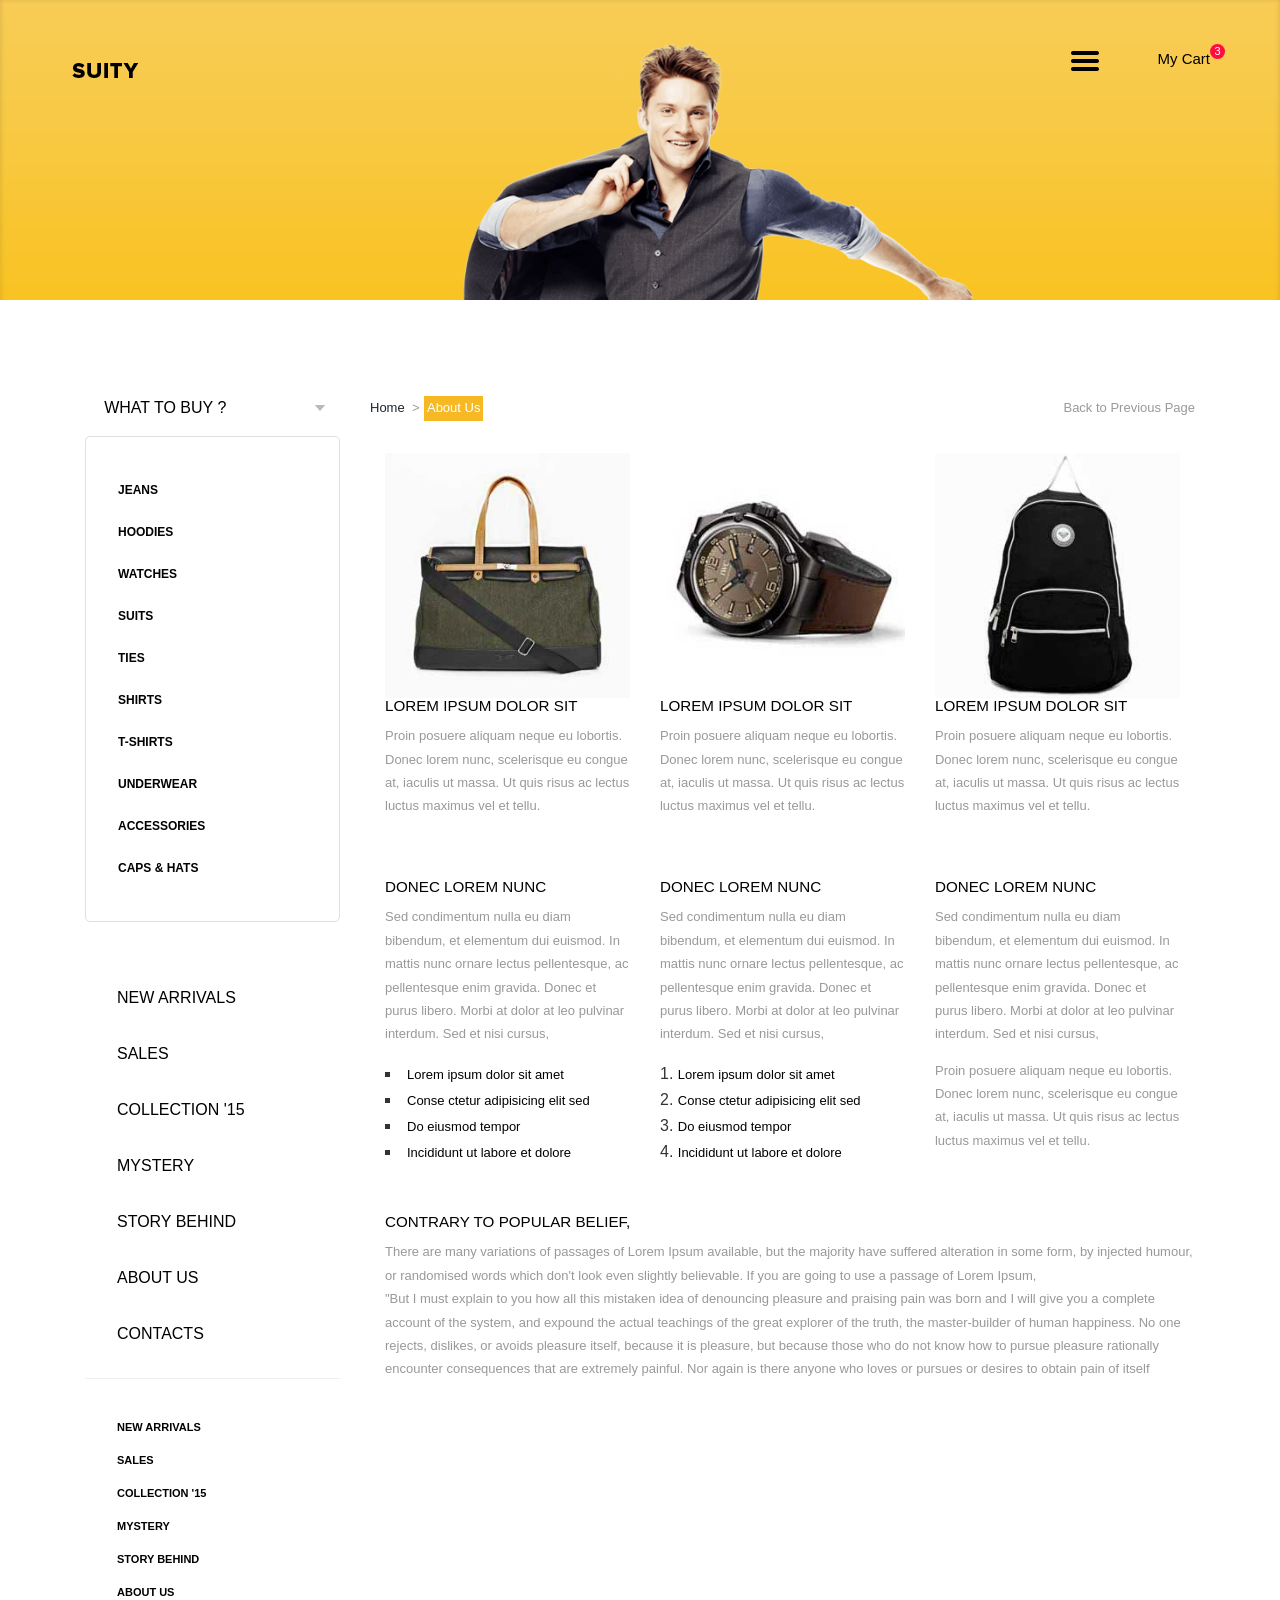
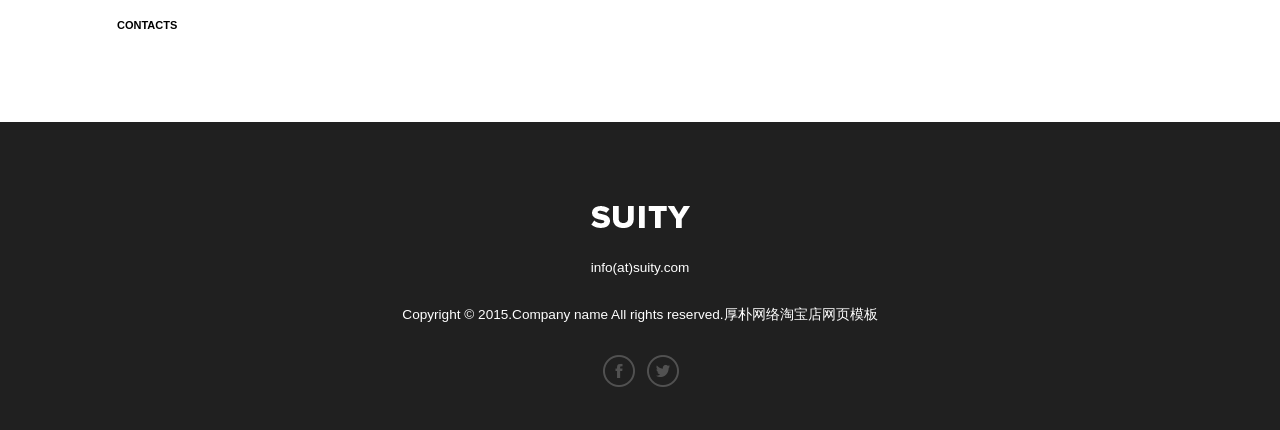
<file: src/main/resources/static/about.html>
<!DOCTYPE HTML>
<html>
<head>
<title>About</title>
<meta name="viewport" content="width=device-width, initial-scale=1">
<meta http-equiv="Content-Type" content="text/html; charset=utf-8" />
<meta name="keywords" content="Suity Responsive web template, Bootstrap Web Templates, Flat Web Templates, Andriod Compatible web template, 
Smartphone Compatible web template, free webdesigns for Nokia, Samsung, LG, SonyErricsson, Motorola web design" />
<script type="application/x-javascript"> addEventListener("load", function() { setTimeout(hideURLbar, 0); }, false); function hideURLbar(){ window.scrollTo(0,1); } </script>
<link href="css/bootstrap.css" rel='stylesheet' type='text/css' />
<!-- jQuery (necessary for Bootstrap's JavaScript plugins) -->
<!-- Custom Theme files -->
<link href="css/style.css" rel='stylesheet' type='text/css' />
<!-- Custom Theme files -->
<!--webfont-->
<link href='#css?family=Montserrat:400,700' rel='stylesheet' type='text/css'>
<script type="text/javascript" src="js/jquery-1.11.1.min.js"></script>
<script>$(document).ready(function(c) {
	$('.alert-close').on('click', function(c){
		$('.message').fadeOut('slow', function(c){
	  		$('.message').remove();
		});
	});	  
});
</script>
<script>$(document).ready(function(c) {
	$('.alert-close1').on('click', function(c){
		$('.message1').fadeOut('slow', function(c){
	  		$('.message1').remove();
		});
	});	  
});
</script>
<script>$(document).ready(function(c) {
	$('.alert-close2').on('click', function(c){
		$('.message2').fadeOut('slow', function(c){
	  		$('.message2').remove();
		});
	});	  
});
</script>
</head>
<body>
<div class="sales">
    <div class="container">
	  <div class="header_top">
   		<div class="logo">
			<a href="index.html"><img src="images/logo.png" alt=""/></a>
		</div>	
		<div class="header-bottom-right">
	       <ul class="icon1 sub-icon1 profile_img">
					 <li><a class="active-icon c1" href="#">My Cart </a><div class="rate">3</div>
						<ul class="sub-icon1 list">
						  <h3>Recently added items(3)</h3>
						  <div class="shopping_cart">
							  <div class="cart_box">
							   	 <div class="message">
							   	     <div class="alert-close"> </div> 
					                <div class="list_img"><img src="images/1.jpg" class="img-responsive" alt=""/></div>
								    <div class="list_desc"><h4><a href="#">velit esse molestie</a></h4>1 x<span class="actual">
		                             $12.00</span></div>
		                              <div class="clearfix"></div>
	                              </div>
	                            </div>
	                            <div class="cart_box">
							   	 <div class="message1">
							   	     <div class="alert-close1"> </div> 
					                <div class="list_img"><img src="images/2.jpg" class="img-responsive" alt=""/></div>
								    <div class="list_desc"><h4><a href="#">velit esse molestie</a></h4>1 x<span class="actual">
		                             $12.00</span></div>
		                              <div class="clearfix"></div>
	                              </div>
	                            </div>
	                            <div class="cart_box1">
								  <div class="message2">
							   	     <div class="alert-close2"> </div> 
					                <div class="list_img"><img src="images/3.jpg" class="img-responsive" alt=""/></div>
								    <div class="list_desc"><h4><a href="#">velit esse molestie</a></h4>1 x<span class="actual">
		                             $12.00</span></div>
		                              <div class="clearfix"></div>
	                              </div>
	                            </div>
	                        </div>
	                        <div class="total">
	                        	<div class="total_left">CartSubtotal : </div>
	                        	<div class="total_right">$250.00</div>
	                        	<div class="clearfix"> </div>
	                        </div>
                            <div class="login_buttons">
							  <div class="check_button"><a href="checkout.html">Check out</a></div>
							  <div class="login_button"><a href="login.html">Login</a></div>
							  <div class="clearfix"></div>
						    </div>
					      <div class="clearfix"></div>
						</ul>
					 </li>
		      </ul>
              <div class="clearfix"></div>
          </div>
		<div class="menu">																
			<a href="#" class="right_bt" id="activator"><img src="images/menu.png" alt=""/></a>
				<div class="box" id="box">
				   <div class="box_content_center">
					   <div class="menu_box_list">
						   <ul>
							   <li><a href="index.html">New Arrivals</a></li>
							   <li class="active"><a href="sales.html">Sales</a></li> 
							   <li><a href="sales.html">Collection</a></li> 
							   <li><a href="about.html">About Us</a></li>
							   <li><a href="contact.html">Contact</a></li>
						   </ul>
						</div>
						<a class="boxclose" id="boxclose"><img src="images/close.png" alt=""/></a>
					  </div>                
					</div>
			                 <script type="text/javascript">
								var $ = jQuery.noConflict();
									$(function() {
										$('#activator').click(function(){
												$('#box').animate({'left':'0px'},500);
										});
										$('#boxclose').click(function(){
												$('#box').animate({'left':'-2300px'},500);
										});
									});
									$(document).ready(function(){
									
									//Hide (Collapse) the toggle containers on load
									$(".toggle_container").hide(); 
									
									//Switch the "Open" and "Close" state per click then slide up/down (depending on open/close state)
									$(".trigger").click(function(){
										$(this).toggleClass("active").next().slideToggle("slow");
										return false; //Prevent the browser jump to the link anchor
									});
									
									});
								</script>
			         </div> 	
			         <div class="clearfix"></div>		
		      </div>
		</div>	
	    
</div>
<div class="about_top">
  <div class="container">
		<div class="col-md-3 about_sidebar">
			<ul class="menu1">
				<li class="item1"><a href="#" class="">What To Buy ?<img class="arrow-img" src="images/arrow.png" alt=""/> </a>
					<ul class="cute" style="display: none; overflow: hidden;">
						<li class="subitem1"><a href="single.html">Cute Kittens </a></li>
						<li class="subitem2"><a href="single.html">Strange Stuff </a></li>
						<li class="subitem3"><a href="single.html">Automatic Fails </a></li>
					</ul>
		         </li>
			 </ul>
			<!--initiate accordion-->
		<script type="text/javascript">
			$(function() {
			    var menu1_ul = $('.menu1> li > ul'),
			           menu1_a  = $('.menu1 > li > a');
			    menu1_ul.hide();
			    menu1_a.click(function(e) {
			        e.preventDefault();
			        if(!$(this).hasClass('active')) {
			            menu1_a.removeClass('active');
			            menu1_ul.filter(':visible').slideUp('normal');
			            $(this).addClass('active').next().stop(true,true).slideDown('normal');
			        } else {
			            $(this).removeClass('active');
			            $(this).next().stop(true,true).slideUp('normal');
			        }
			    });
			
			});
		</script>
		<div class="box1">
			<ul class="box1_list">
				<li><a href="#">Jeans</a></li>
				<li><a href="#">Hoodies</a></li>
				<li><a href="#">Watches</a></li>
				<li><a href="#">Suits</a></li>
				<li><a href="#">Ties</a></li>
				<li><a href="#">Shirts</a></li>
				<li><a href="#">T-Shirts</a></li>
				<li><a href="#">Underwear</a></li>
				<li><a href="#">Accessories</a></li>
				<li><a href="#">Caps & Hats</a></li>
			</ul>
		</div>
		<ul class="box2_list">
				<li><a href="#">New Arrivals</a></li>
				<li><a href="#">Sales</a></li>
				<li><a href="#">Collection '15</a></li>
				<li><a href="#">Mystery</a></li>
				<li><a href="#">Story Behind</a></li>
				<li><a href="#">About US</a></li>
				<li><a href="#">Contacts</a></li>
		 </ul>
		 <ul class="box3_list">
				<li><a href="#">New Arrivals</a></li>
				<li><a href="#">Sales</a></li>
				<li><a href="#">Collection '15</a></li>
				<li><a href="#">Mystery</a></li>
				<li><a href="#">Story Behind</a></li>
				<li><a href="#">About US</a></li>
				<li><a href="#">Contacts</a></li>
		 </ul>
		</div>
		<div class="col-md-9">
		   <div class="dreamcrub">
			   	 <ul class="breadcrumbs">
                    <li class="home">
                       <a href="index.html" title="Go to Home Page">Home</a>&nbsp;
                       <span>&gt;</span>
                    </li>
                    <li class="women">
                        About Us
                    </li>
               </ul>
                <ul class="previous">
                	<li><a href="index.html">Back to Previous Page</a></li>
                </ul>
                <div class="clearfix"></div>
		   </div>
		  <div class="grid_1">
		   <div class="col-md-4 box7">
		   	  <img src="images/s5.jpg" class="img-responsive" alt=""/>
		   	  <h3>Lorem Ipsum Dolor sit</h3>
		   	  <p>Proin posuere aliquam neque eu lobortis. Donec lorem nunc, scelerisque eu congue at, iaculis ut massa. Ut quis risus ac lectus luctus maximus vel et tellu.</p>
		      <h4>Donec lorem nunc</h4>   
	          <p>Sed condimentum nulla eu diam bibendum, et elementum dui euismod. In mattis nunc ornare lectus pellentesque, ac pellentesque enim gravida. Donec et purus libero. Morbi at dolor at leo pulvinar interdum. Sed et nisi cursus,</p>	   
	          <ul class="column_center">
				<li><a href="#">Lorem ipsum dolor sit amet</a></li>
				<li><a href="#">Conse ctetur adipisicing elit sed</a></li>
				<li><a href="#">Do eiusmod tempor</a></li>
				<li><a href="#">Incididunt ut labore et dolore</a></li>
			 </ul>	   
		   </div>
		   <div class="col-md-4 box7">
		   	  <img src="images/s1.jpg" class="img-responsive" alt=""/>
		   	  <h3>Lorem Ipsum Dolor sit</h3>
		   	  <p>Proin posuere aliquam neque eu lobortis. Donec lorem nunc, scelerisque eu congue at, iaculis ut massa. Ut quis risus ac lectus luctus maximus vel et tellu.</p>
		      <h4>Donec lorem nunc</h4>   
	          <p>Sed condimentum nulla eu diam bibendum, et elementum dui euismod. In mattis nunc ornare lectus pellentesque, ac pellentesque enim gravida. Donec et purus libero. Morbi at dolor at leo pulvinar interdum. Sed et nisi cursus,</p>	   
		      <ol class="column_center1">
				<li><a href="#">Lorem ipsum dolor sit amet</a></li>
				<li><a href="#">Conse ctetur adipisicing elit sed</a></li>
				<li><a href="#">Do eiusmod tempor</a></li>
				<li><a href="#">Incididunt ut labore et dolore</a></li>
			  </ol>  
		   </div>
		   <div class="col-md-4 box7">
		   	  <img src="images/s6.jpg" class="img-responsive" alt=""/>
		   	  <h3>Lorem Ipsum Dolor sit</h3>
		   	  <p>Proin posuere aliquam neque eu lobortis. Donec lorem nunc, scelerisque eu congue at, iaculis ut massa. Ut quis risus ac lectus luctus maximus vel et tellu.</p>
		      <h4>Donec lorem nunc</h4>   
	          <p>Sed condimentum nulla eu diam bibendum, et elementum dui euismod. In mattis nunc ornare lectus pellentesque, ac pellentesque enim gravida. Donec et purus libero. Morbi at dolor at leo pulvinar interdum. Sed et nisi cursus,</p>	   
		      <p class="m_1">Proin posuere aliquam neque eu lobortis. Donec lorem nunc, scelerisque eu congue at, iaculis ut massa. Ut quis risus ac lectus luctus maximus vel et tellu.</p>
		   </div>
		   <div class="clearfix"> </div>
		 </div>
		 <div class="grid_2">
		 	<h3>Contrary to popular belief,</h3>
 		 	<p>There are many variations of passages of Lorem Ipsum available, but the majority have suffered alteration in some form, by injected humour, or randomised words which don't look even slightly believable. If you are going to use a passage of Lorem Ipsum,</p>
            <p>"But I must explain to you how all this mistaken idea of denouncing pleasure and praising pain was born and I will give you a complete account of the system, and expound the actual teachings of the great explorer of the truth, the master-builder of human happiness. No one rejects, dislikes, or avoids pleasure itself, because it is pleasure, but because those who do not know how to pursue pleasure rationally encounter consequences that are extremely painful. Nor again is there anyone who loves or pursues or desires to obtain pain of itself</p>		 
		 </div>
	  </div>
	 <div class="clearfix"> </div>
</div>   	
</div>   
<div class="footer">
	<div class="container">
		<img src="images/f_logo.png" alt=""/>
		<p><a href="mailto:info@mycompany.com">info(at)suity.com</a></p>
		<div class="copy">
			<p>Copyright &copy; 2015.Company name All rights reserved.<a target="_blank" href="http://guantaow.taobao.com/">厚朴网络淘宝店</a><a target="_blank" href="http://www.moobnn.com">网页模板</a></p>
		</div>
		<ul class="social">
		  <li><a href="#"> <i class="fb"> </i> </a></li>
		  <li><a href="#"> <i class="tw"> </i> </a></li>
		</ul>
	</div>
</div>
</body>
</html>
</file>
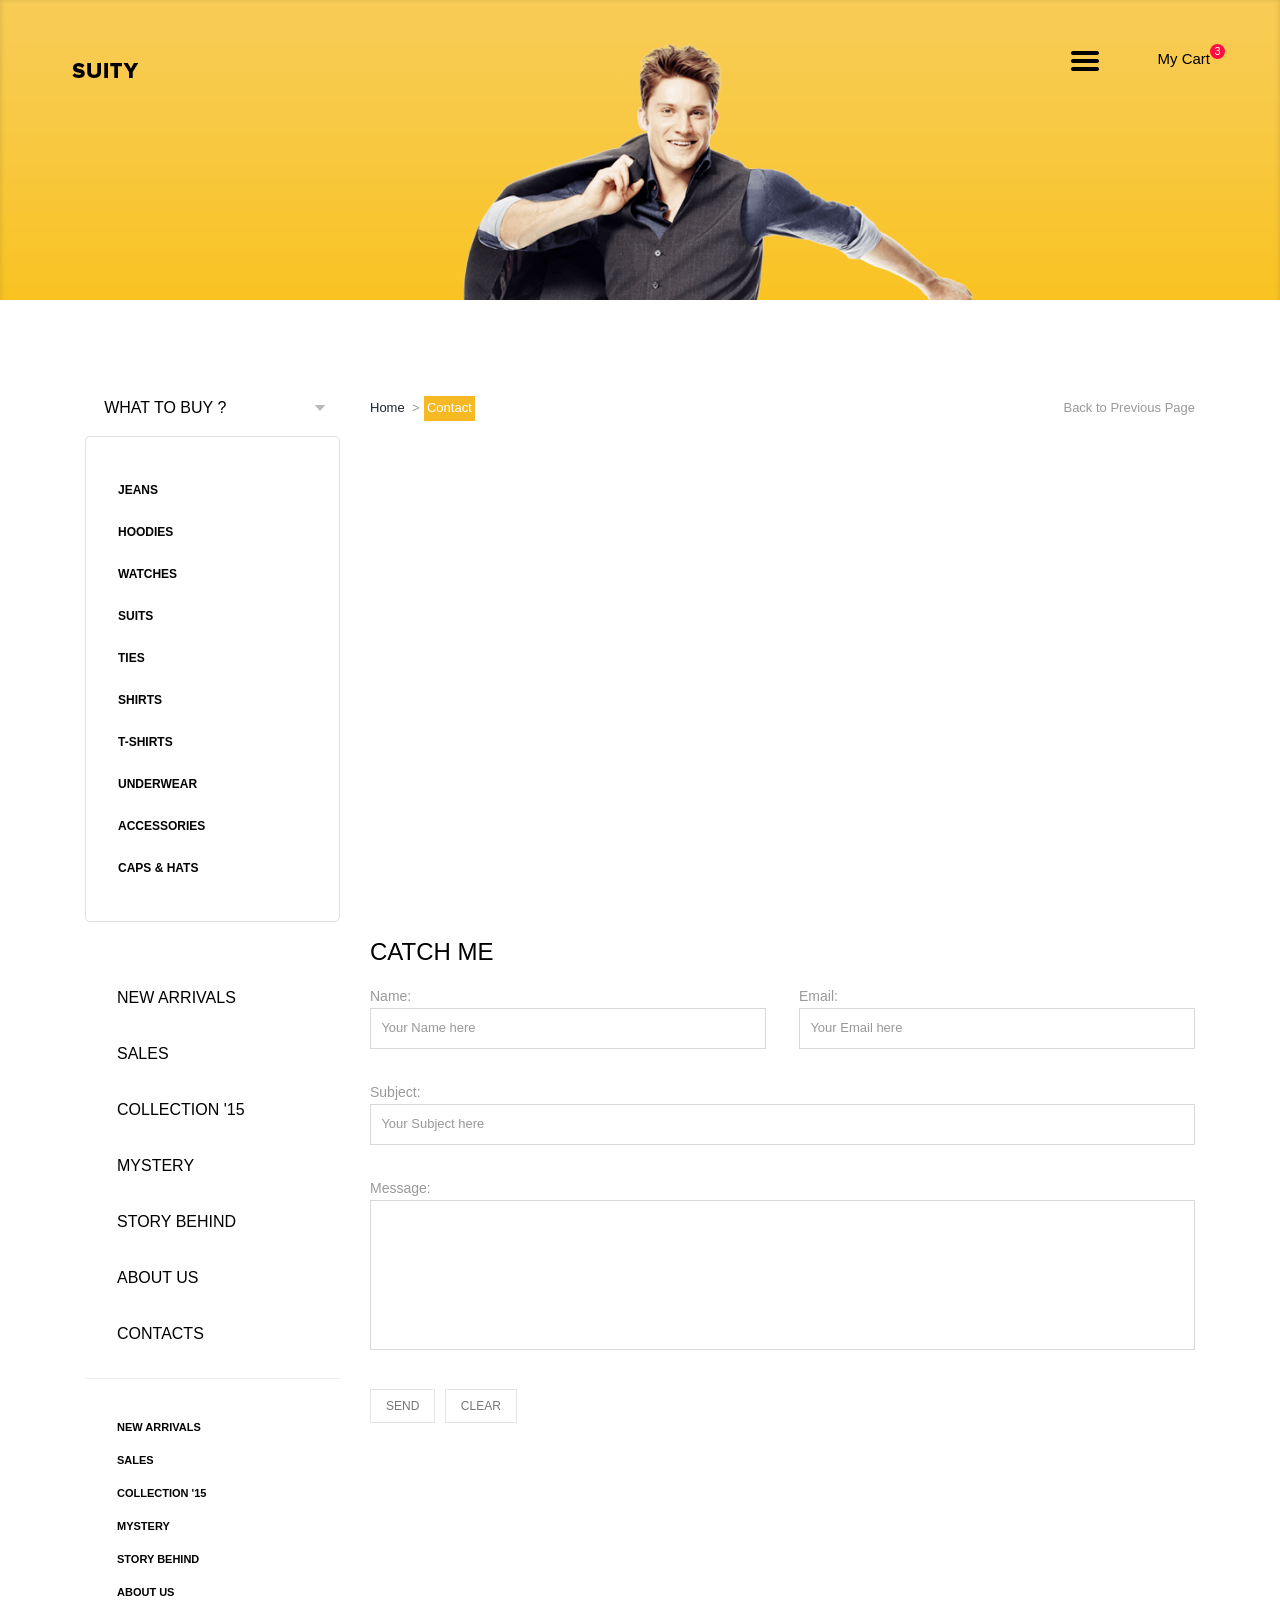
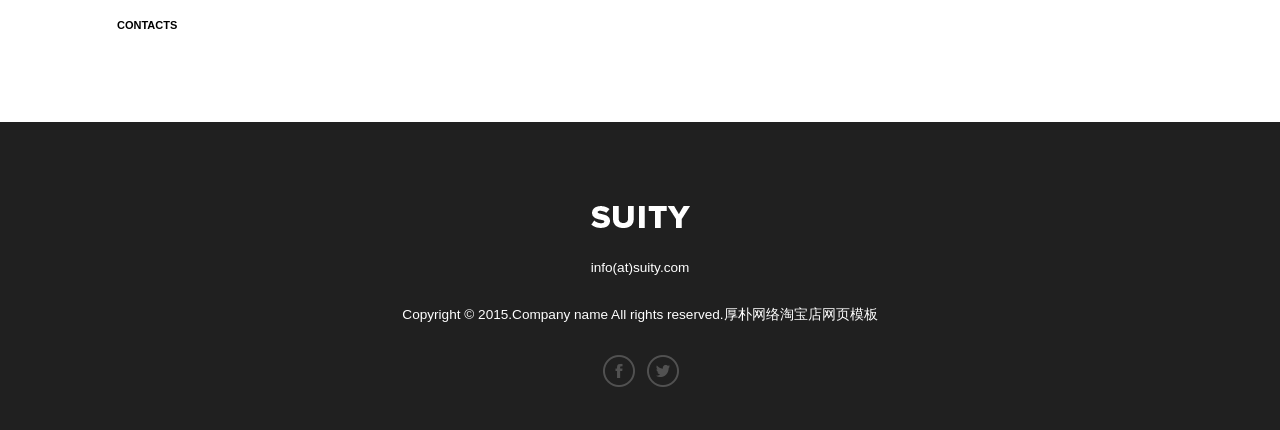
<file: src/main/resources/static/contact.html>
<!DOCTYPE HTML>
<html>
<head>
<title>Contact</title>
<meta name="viewport" content="width=device-width, initial-scale=1">
<meta http-equiv="Content-Type" content="text/html; charset=utf-8" />
<meta name="keywords" content="Suity Responsive web template, Bootstrap Web Templates, Flat Web Templates, Andriod Compatible web template, 
Smartphone Compatible web template, free webdesigns for Nokia, Samsung, LG, SonyErricsson, Motorola web design" />
<script type="application/x-javascript"> addEventListener("load", function() { setTimeout(hideURLbar, 0); }, false); function hideURLbar(){ window.scrollTo(0,1); } </script>
<link href="css/bootstrap.css" rel='stylesheet' type='text/css' />
<!-- jQuery (necessary for Bootstrap's JavaScript plugins) -->
<!-- Custom Theme files -->
<link href="css/style.css" rel='stylesheet' type='text/css' />
<!-- Custom Theme files -->
<!--webfont-->
<link href='#css?family=Montserrat:400,700' rel='stylesheet' type='text/css'>
<script type="text/javascript" src="js/jquery-1.11.1.min.js"></script>
<script>$(document).ready(function(c) {
	$('.alert-close').on('click', function(c){
		$('.message').fadeOut('slow', function(c){
	  		$('.message').remove();
		});
	});	  
});
</script>
<script>$(document).ready(function(c) {
	$('.alert-close1').on('click', function(c){
		$('.message1').fadeOut('slow', function(c){
	  		$('.message1').remove();
		});
	});	  
});
</script>
<script>$(document).ready(function(c) {
	$('.alert-close2').on('click', function(c){
		$('.message2').fadeOut('slow', function(c){
	  		$('.message2').remove();
		});
	});	  
});
</script>
</head>
<body>
<div class="sales">
    <div class="container">
	  <div class="header_top">
   		<div class="logo">
			<a href="index.html"><img src="images/logo.png" alt=""/></a>
		</div>	
		<div class="header-bottom-right">
	       <ul class="icon1 sub-icon1 profile_img">
					 <li><a class="active-icon c1" href="#">My Cart </a><div class="rate">3</div>
						<ul class="sub-icon1 list">
						  <h3>Recently added items(3)</h3>
						  <div class="shopping_cart">
							  <div class="cart_box">
							   	 <div class="message">
							   	     <div class="alert-close"> </div> 
					                <div class="list_img"><img src="images/1.jpg" class="img-responsive" alt=""/></div>
								    <div class="list_desc"><h4><a href="#">velit esse molestie</a></h4>1 x<span class="actual">
		                             $12.00</span></div>
		                              <div class="clearfix"></div>
	                              </div>
	                            </div>
	                            <div class="cart_box">
							   	 <div class="message1">
							   	     <div class="alert-close1"> </div> 
					                <div class="list_img"><img src="images/2.jpg" class="img-responsive" alt=""/></div>
								    <div class="list_desc"><h4><a href="#">velit esse molestie</a></h4>1 x<span class="actual">
		                             $12.00</span></div>
		                              <div class="clearfix"></div>
	                              </div>
	                            </div>
	                            <div class="cart_box1">
								  <div class="message2">
							   	     <div class="alert-close2"> </div> 
					                <div class="list_img"><img src="images/3.jpg" class="img-responsive" alt=""/></div>
								    <div class="list_desc"><h4><a href="#">velit esse molestie</a></h4>1 x<span class="actual">
		                             $12.00</span></div>
		                              <div class="clearfix"></div>
	                              </div>
	                            </div>
	                        </div>
	                        <div class="total">
	                        	<div class="total_left">CartSubtotal : </div>
	                        	<div class="total_right">$250.00</div>
	                        	<div class="clearfix"> </div>
	                        </div>
                            <div class="login_buttons">
							  <div class="check_button"><a href="checkout.html">Check out</a></div>
							  <div class="login_button"><a href="login.html">Login</a></div>
							  <div class="clearfix"></div>
						    </div>
					      <div class="clearfix"></div>
						</ul>
					 </li>
		      </ul>
              <div class="clearfix"></div>
          </div>
		<div class="menu">																
			<a href="#" class="right_bt" id="activator"><img src="images/menu.png" alt=""/></a>
				<div class="box" id="box">
				   <div class="box_content_center">
					   <div class="menu_box_list">
						   <ul>
							   <li><a href="index.html">New Arrivals</a></li>
							   <li class="active"><a href="sales.html">Sales</a></li> 
							   <li><a href="sales.html">Collection</a></li> 
							   <li><a href="about.html">About Us</a></li>
							   <li><a href="contact.html">Contact</a></li>
						   </ul>
						</div>
						<a class="boxclose" id="boxclose"><img src="images/close.png" alt=""/></a>
					  </div>                
					</div>
			                 <script type="text/javascript">
								var $ = jQuery.noConflict();
									$(function() {
										$('#activator').click(function(){
												$('#box').animate({'left':'0px'},500);
										});
										$('#boxclose').click(function(){
												$('#box').animate({'left':'-2300px'},500);
										});
									});
									$(document).ready(function(){
									
									//Hide (Collapse) the toggle containers on load
									$(".toggle_container").hide(); 
									
									//Switch the "Open" and "Close" state per click then slide up/down (depending on open/close state)
									$(".trigger").click(function(){
										$(this).toggleClass("active").next().slideToggle("slow");
										return false; //Prevent the browser jump to the link anchor
									});
									
									});
								</script>
			         </div> 	
			         <div class="clearfix"></div>		
		      </div>
		</div>	
</div>
<div class="about_top">
  <div class="container">
		<div class="col-md-3 about_sidebar">
			<ul class="menu1">
				<li class="item1"><a href="#" class="">What To Buy ?<img class="arrow-img" src="images/arrow.png" alt=""/> </a>
					<ul class="cute" style="display: none; overflow: hidden;">
						<li class="subitem1"><a href="single.html">Cute Kittens </a></li>
						<li class="subitem2"><a href="single.html">Strange Stuff </a></li>
						<li class="subitem3"><a href="single.html">Automatic Fails </a></li>
					</ul>
		         </li>
			 </ul>
			<!--initiate accordion-->
		<script type="text/javascript">
			$(function() {
			    var menu1_ul = $('.menu1> li > ul'),
			           menu1_a  = $('.menu1 > li > a');
			    menu1_ul.hide();
			    menu1_a.click(function(e) {
			        e.preventDefault();
			        if(!$(this).hasClass('active')) {
			            menu1_a.removeClass('active');
			            menu1_ul.filter(':visible').slideUp('normal');
			            $(this).addClass('active').next().stop(true,true).slideDown('normal');
			        } else {
			            $(this).removeClass('active');
			            $(this).next().stop(true,true).slideUp('normal');
			        }
			    });
			
			});
		</script>
		<div class="box1">
			<ul class="box1_list">
				<li><a href="#">Jeans</a></li>
				<li><a href="#">Hoodies</a></li>
				<li><a href="#">Watches</a></li>
				<li><a href="#">Suits</a></li>
				<li><a href="#">Ties</a></li>
				<li><a href="#">Shirts</a></li>
				<li><a href="#">T-Shirts</a></li>
				<li><a href="#">Underwear</a></li>
				<li><a href="#">Accessories</a></li>
				<li><a href="#">Caps & Hats</a></li>
			</ul>
		</div>
		<ul class="box2_list">
				<li><a href="#">New Arrivals</a></li>
				<li><a href="#">Sales</a></li>
				<li><a href="#">Collection '15</a></li>
				<li><a href="#">Mystery</a></li>
				<li><a href="#">Story Behind</a></li>
				<li><a href="#">About US</a></li>
				<li><a href="#">Contacts</a></li>
		 </ul>
		 <ul class="box3_list">
				<li><a href="#">New Arrivals</a></li>
				<li><a href="#">Sales</a></li>
				<li><a href="#">Collection '15</a></li>
				<li><a href="#">Mystery</a></li>
				<li><a href="#">Story Behind</a></li>
				<li><a href="#">About US</a></li>
				<li><a href="#">Contacts</a></li>
		 </ul>
		</div>
		<div class="col-md-9">
		   <div class="dreamcrub">
			   	 <ul class="breadcrumbs">
                    <li class="home">
                       <a href="index.html" title="Go to Home Page">Home</a>&nbsp;
                       <span>&gt;</span>
                    </li>
                    <li class="women">
                        Contact
                    </li>
               </ul>
                <ul class="previous">
                	<li><a href="index.html">Back to Previous Page</a></li>
                </ul>
                <div class="clearfix"></div>
		   </div>
		    <div class="map">
			  <iframe src="https://www.google.com/maps/embed?pb=!1m14!1m12!1m3!1d3150859.767904157!2d-96.62081048651531!3d39.536794757966845!2m3!1f0!2f0!3f0!3m2!1i1024!2i768!4f13.1!5e0!3m2!1sen!2sin!4v1408111832978"> </iframe>
			</div>
			<div class="contact_right">
					<h3>Catch me</h3>
					<form>
									<div class="text">
										<div class="text-fild">
											<span>Name:</span>
											<input type="text" class="text" value="Your Name here" onfocus="this.value = '';" onblur="if (this.value == '') {this.value = 'Your Name here';}">
										</div>
										<div class="text-fild">
											<span>Email:</span>
											<input type="text" class="text" value="Your Email here" onfocus="this.value = '';" onblur="if (this.value == '') {this.value = 'Your Email here';}">
										</div>
										<div class="clearfix"> </div>
									</div>
									<div class="msg-fild">
											<span>Subject:</span>
											<input type="text" class="text" value="Your Subject here" onfocus="this.value = '';" onblur="if (this.value == '') {this.value = 'Your Subject here';}">
									</div>
									<div class="message-fild">
											<span>Message:</span>
											<textarea> </textarea>
									</div>
									<div class="btn-toolbar form-group">
								        <input type="submit" id="contactFormSubmit" value="Send" class="btn btn-primary">
								      	<input type="reset" value="Clear" class="btn btn-info">
    								</div>
					</form>
	          </div>
	    </div>
	    <div class="clearfix"> </div>   	
    </div>   
</div>
<div class="footer">
	<div class="container">
		<img src="images/f_logo.png" alt=""/>
		<p><a href="mailto:info@mycompany.com">info(at)suity.com</a></p>
		<div class="copy">
			<p>Copyright &copy; 2015.Company name All rights reserved.<a target="_blank" href="http://guantaow.taobao.com/">厚朴网络淘宝店</a><a target="_blank" href="http://www.moobnn.com">网页模板</a></p>
		</div>
		<ul class="social">
		  <li><a href="#"> <i class="fb"> </i> </a></li>
		  <li><a href="#"> <i class="tw"> </i> </a></li>
		</ul>
	</div>
</div>
</body>
</html>
</file>
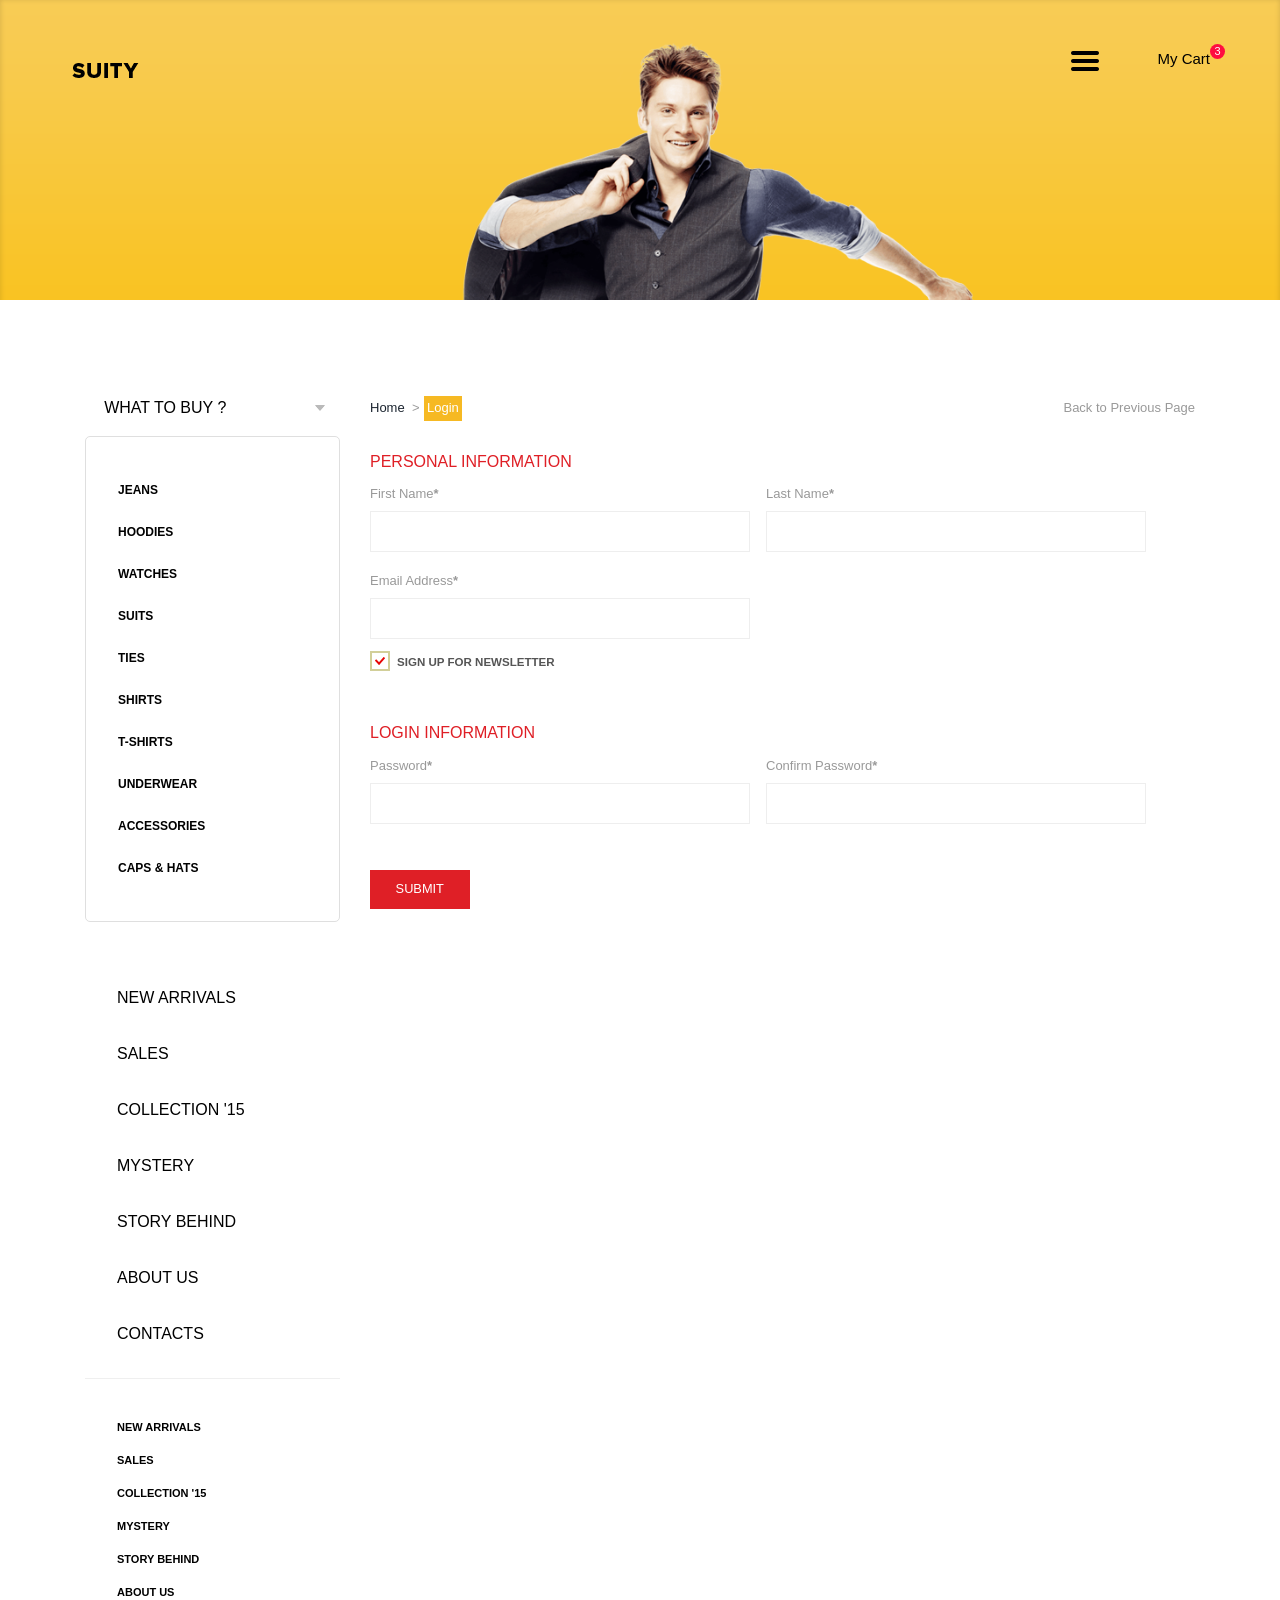
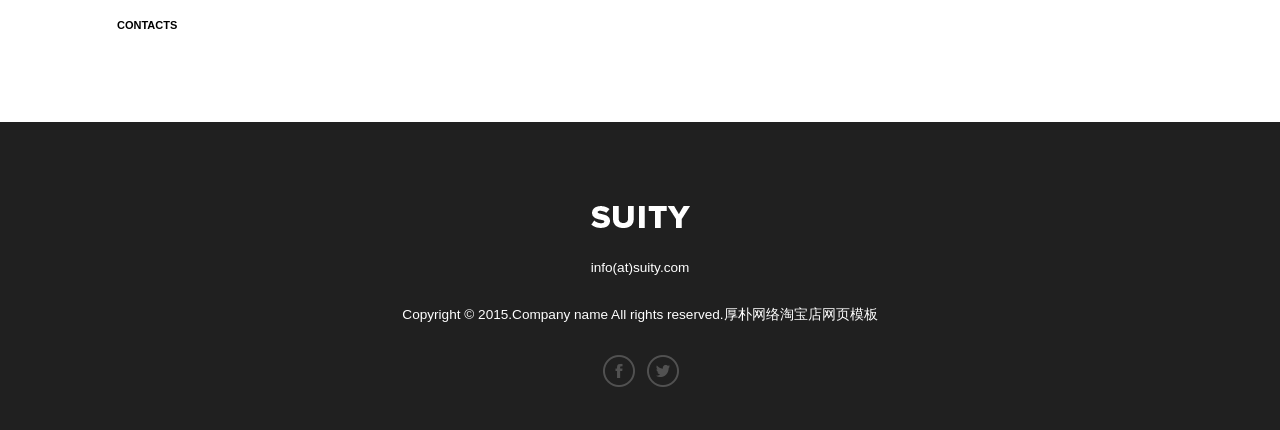
<file: src/main/resources/static/register.html>
<!DOCTYPE HTML>
<html>
<head>
<title>Register</title>
<meta name="viewport" content="width=device-width, initial-scale=1">
<meta http-equiv="Content-Type" content="text/html; charset=utf-8" />
<meta name="keywords" content="Suity Responsive web template, Bootstrap Web Templates, Flat Web Templates, Andriod Compatible web template, 
Smartphone Compatible web template, free webdesigns for Nokia, Samsung, LG, SonyErricsson, Motorola web design" />
<script type="application/x-javascript"> addEventListener("load", function() { setTimeout(hideURLbar, 0); }, false); function hideURLbar(){ window.scrollTo(0,1); } </script>
<link href="css/bootstrap.css" rel='stylesheet' type='text/css' />
<!-- jQuery (necessary for Bootstrap's JavaScript plugins) -->
<!-- Custom Theme files -->
<link href="css/style.css" rel='stylesheet' type='text/css' />
<!-- Custom Theme files -->
<!--webfont-->
<link href='#css?family=Montserrat:400,700' rel='stylesheet' type='text/css'>
<script type="text/javascript" src="js/jquery-1.11.1.min.js"></script>
<script>$(document).ready(function(c) {
	$('.alert-close').on('click', function(c){
		$('.message').fadeOut('slow', function(c){
	  		$('.message').remove();
		});
	});	  
});
</script>
<script>$(document).ready(function(c) {
	$('.alert-close1').on('click', function(c){
		$('.message1').fadeOut('slow', function(c){
	  		$('.message1').remove();
		});
	});	  
});
</script>
<script>$(document).ready(function(c) {
	$('.alert-close2').on('click', function(c){
		$('.message2').fadeOut('slow', function(c){
	  		$('.message2').remove();
		});
	});	  
});
</script>
</head>
<body>
<div class="sales">
    <div class="container">
	  <div class="header_top">
   		<div class="logo">
			<a href="index.html"><img src="images/logo.png" alt=""/></a>
		</div>	
		<div class="header-bottom-right">
	       <ul class="icon1 sub-icon1 profile_img">
					 <li><a class="active-icon c1" href="#">My Cart </a><div class="rate">3</div>
						<ul class="sub-icon1 list">
						  <h3>Recently added items(3)</h3>
						  <div class="shopping_cart">
							  <div class="cart_box">
							   	 <div class="message">
							   	     <div class="alert-close"> </div> 
					                <div class="list_img"><img src="images/1.jpg" class="img-responsive" alt=""/></div>
								    <div class="list_desc"><h4><a href="#">velit esse molestie</a></h4>1 x<span class="actual">
		                             $12.00</span></div>
		                              <div class="clearfix"></div>
	                              </div>
	                            </div>
	                            <div class="cart_box">
							   	 <div class="message1">
							   	     <div class="alert-close1"> </div> 
					                <div class="list_img"><img src="images/2.jpg" class="img-responsive" alt=""/></div>
								    <div class="list_desc"><h4><a href="#">velit esse molestie</a></h4>1 x<span class="actual">
		                             $12.00</span></div>
		                              <div class="clearfix"></div>
	                              </div>
	                            </div>
	                            <div class="cart_box1">
								  <div class="message2">
							   	     <div class="alert-close2"> </div> 
					                <div class="list_img"><img src="images/3.jpg" class="img-responsive" alt=""/></div>
								    <div class="list_desc"><h4><a href="#">velit esse molestie</a></h4>1 x<span class="actual">
		                             $12.00</span></div>
		                              <div class="clearfix"></div>
	                              </div>
	                            </div>
	                        </div>
	                        <div class="total">
	                        	<div class="total_left">CartSubtotal : </div>
	                        	<div class="total_right">$250.00</div>
	                        	<div class="clearfix"> </div>
	                        </div>
                            <div class="login_buttons">
							  <div class="check_button"><a href="checkout.html">Check out</a></div>
							  <div class="login_button"><a href="login.html">Login</a></div>
							  <div class="clearfix"></div>
						    </div>
					      <div class="clearfix"></div>
						</ul>
					 </li>
		      </ul>
              <div class="clearfix"></div>
          </div>
		<div class="menu">																
			<a href="#" class="right_bt" id="activator"><img src="images/menu.png" alt=""/></a>
				<div class="box" id="box">
				   <div class="box_content_center">
					   <div class="menu_box_list">
						   <ul>
							   <li><a href="index.html">New Arrivals</a></li>
							   <li class="active"><a href="sales.html">Sales</a></li> 
							   <li><a href="sales.html">Collection</a></li> 
							   <li><a href="about.html">About Us</a></li>
							   <li><a href="contact.html">Contact</a></li>
						   </ul>
						</div>
						<a class="boxclose" id="boxclose"><img src="images/close.png" alt=""/></a>
					  </div>                
					</div>
			                 <script type="text/javascript">
								var $ = jQuery.noConflict();
									$(function() {
										$('#activator').click(function(){
												$('#box').animate({'left':'0px'},500);
										});
										$('#boxclose').click(function(){
												$('#box').animate({'left':'-2300px'},500);
										});
									});
									$(document).ready(function(){
									
									//Hide (Collapse) the toggle containers on load
									$(".toggle_container").hide(); 
									
									//Switch the "Open" and "Close" state per click then slide up/down (depending on open/close state)
									$(".trigger").click(function(){
										$(this).toggleClass("active").next().slideToggle("slow");
										return false; //Prevent the browser jump to the link anchor
									});
									
									});
								</script>
			         </div> 	
			         <div class="clearfix"></div>		
		      </div>
		</div>	
</div>
<div class="about_top">
  <div class="container">
		<div class="col-md-3">
			<ul class="menu1">
				<li class="item1"><a href="#" class="">What To Buy ?<img class="arrow-img" src="images/arrow.png" alt=""/> </a>
					<ul class="cute" style="display: none; overflow: hidden;">
						<li class="subitem1"><a href="single.html">Cute Kittens </a></li>
						<li class="subitem2"><a href="single.html">Strange Stuff </a></li>
						<li class="subitem3"><a href="single.html">Automatic Fails </a></li>
					</ul>
		         </li>
			 </ul>
			<!--initiate accordion-->
		<script type="text/javascript">
			$(function() {
			    var menu1_ul = $('.menu1> li > ul'),
			           menu1_a  = $('.menu1 > li > a');
			    menu1_ul.hide();
			    menu1_a.click(function(e) {
			        e.preventDefault();
			        if(!$(this).hasClass('active')) {
			            menu1_a.removeClass('active');
			            menu1_ul.filter(':visible').slideUp('normal');
			            $(this).addClass('active').next().stop(true,true).slideDown('normal');
			        } else {
			            $(this).removeClass('active');
			            $(this).next().stop(true,true).slideUp('normal');
			        }
			    });
			
			});
		</script>
		<div class="box1">
			<ul class="box1_list">
				<li><a href="#">Jeans</a></li>
				<li><a href="#">Hoodies</a></li>
				<li><a href="#">Watches</a></li>
				<li><a href="#">Suits</a></li>
				<li><a href="#">Ties</a></li>
				<li><a href="#">Shirts</a></li>
				<li><a href="#">T-Shirts</a></li>
				<li><a href="#">Underwear</a></li>
				<li><a href="#">Accessories</a></li>
				<li><a href="#">Caps & Hats</a></li>
			</ul>
		</div>
		<ul class="box2_list">
				<li><a href="#">New Arrivals</a></li>
				<li><a href="#">Sales</a></li>
				<li><a href="#">Collection '15</a></li>
				<li><a href="#">Mystery</a></li>
				<li><a href="#">Story Behind</a></li>
				<li><a href="#">About US</a></li>
				<li><a href="#">Contacts</a></li>
		 </ul>
		 <ul class="box3_list">
				<li><a href="#">New Arrivals</a></li>
				<li><a href="#">Sales</a></li>
				<li><a href="#">Collection '15</a></li>
				<li><a href="#">Mystery</a></li>
				<li><a href="#">Story Behind</a></li>
				<li><a href="#">About US</a></li>
				<li><a href="#">Contacts</a></li>
		 </ul>
		</div>
		<div class="col-md-9 content_right">
		   <div class="dreamcrub">
			   	 <ul class="breadcrumbs">
                    <li class="home">
                       <a href="index.html" title="Go to Home Page">Home</a>&nbsp;
                       <span>&gt;</span>
                    </li>
                    <li class="women">
                        Login
                    </li>
               </ul>
                <ul class="previous">
                	<li><a href="index.html">Back to Previous Page</a></li>
                </ul>
                <div class="clearfix"></div>
		   </div>
		   <div class="register">
		  	  <form> 
				 <div class="register-top-grid">
					<h3>PERSONAL INFORMATION</h3>
					 <div>
						<span>First Name<label>*</label></span>
						<input type="text"> 
					 </div>
					 <div>
						<span>Last Name<label>*</label></span>
						<input type="text"> 
					 </div>
					 <div>
						 <span>Email Address<label>*</label></span>
						 <input type="text"> 
					 </div>
					 <div class="clearfix"> </div>
					   <a class="news-letter" href="#">
						 <label class="checkbox"><input type="checkbox" name="checkbox" checked=""><i> </i>Sign Up for Newsletter</label>
					   </a>
					 </div>
				     <div class="register-bottom-grid">
						    <h3>LOGIN INFORMATION</h3>
							 <div>
								<span>Password<label>*</label></span>
								<input type="text">
							 </div>
							 <div>
								<span>Confirm Password<label>*</label></span>
								<input type="text">
							 </div>
							 <div class="clearfix"> </div>
					 </div>
				</form>
				<div class="clearfix"> </div>
				<div class="register-but">
				   <form>
					   <input type="submit" value="submit">
					   <div class="clearfix"> </div>
				   </form>
				</div>
		   </div>
	    </div>
	    <div class="clearfix"> </div>   	
    </div>   
</div>
<div class="footer">
	<div class="container">
		<img src="images/f_logo.png" alt=""/>
		<p><a href="mailto:info@mycompany.com">info(at)suity.com</a></p>
		<div class="copy">
			<p>Copyright &copy; 2015.Company name All rights reserved.<a target="_blank" href="http://guantaow.taobao.com/">厚朴网络淘宝店</a><a target="_blank" href="http://www.moobnn.com">网页模板</a></p>
		</div>
		<ul class="social">
		  <li><a href="#"> <i class="fb"> </i> </a></li>
		  <li><a href="#"> <i class="tw"> </i> </a></li>
		</ul>
	</div>
</div>
</body>
</html>
</file>
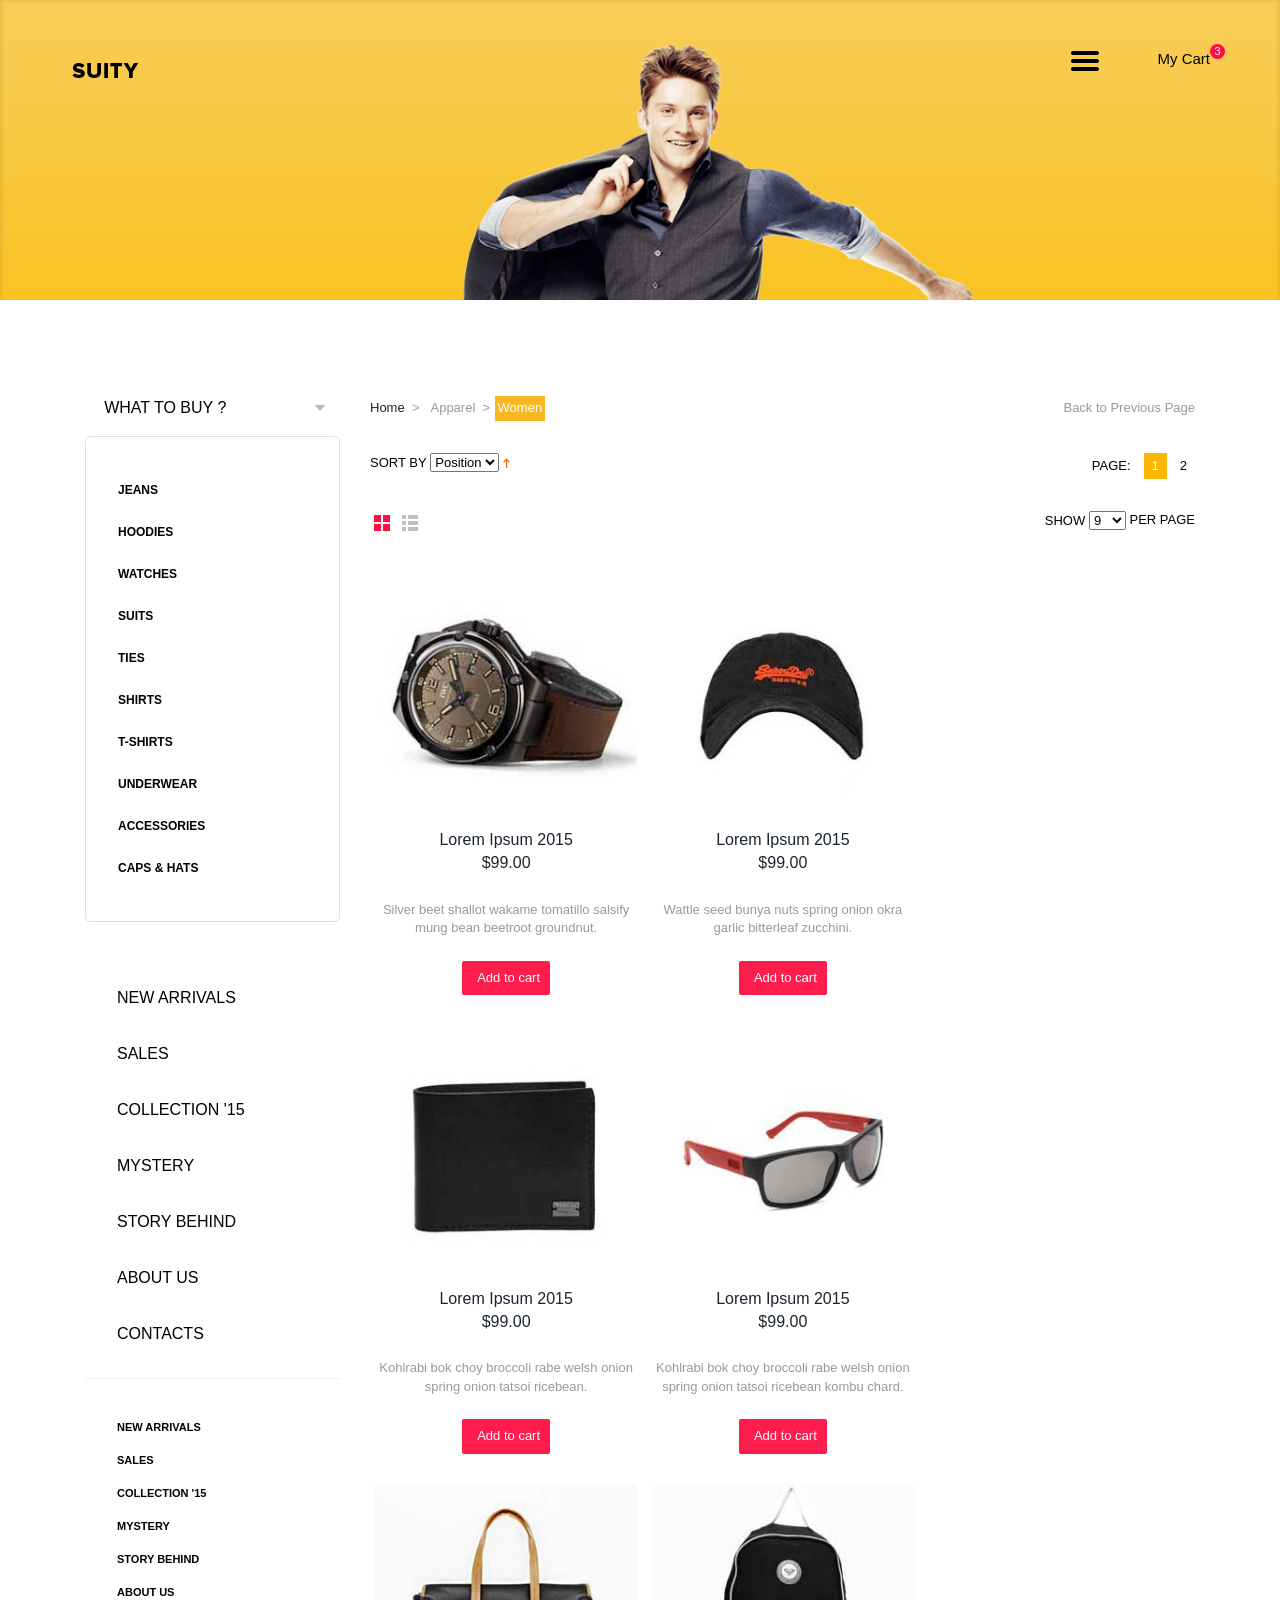
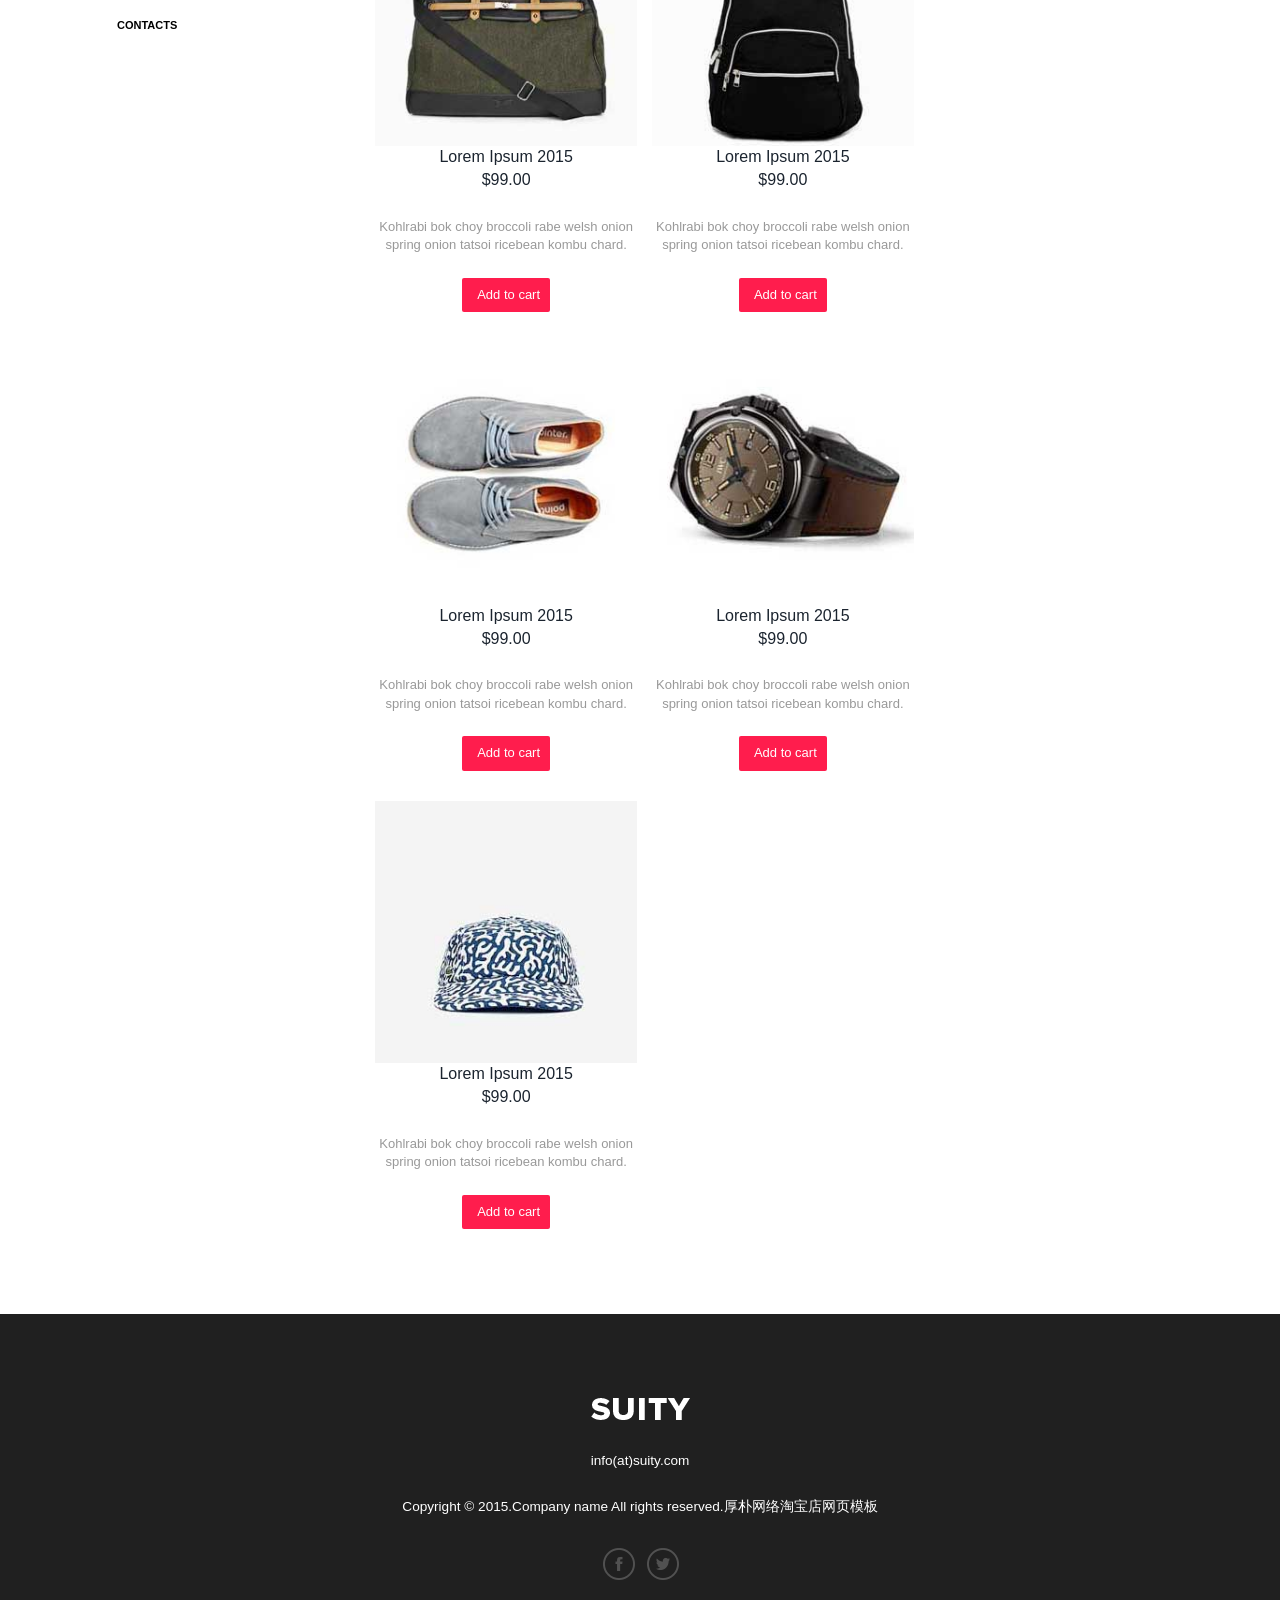
<file: src/main/resources/static/sales.html>
<!DOCTYPE HTML>
<html>
<head>
<title>Sales</title>
<meta name="viewport" content="width=device-width, initial-scale=1">
<meta http-equiv="Content-Type" content="text/html; charset=utf-8" />
<meta name="keywords" content="Suity Responsive web template, Bootstrap Web Templates, Flat Web Templates, Andriod Compatible web template, 
Smartphone Compatible web template, free webdesigns for Nokia, Samsung, LG, SonyErricsson, Motorola web design" />
<script type="application/x-javascript"> addEventListener("load", function() { setTimeout(hideURLbar, 0); }, false); function hideURLbar(){ window.scrollTo(0,1); } </script>
<link href="css/bootstrap.css" rel='stylesheet' type='text/css' />
<!-- jQuery (necessary for Bootstrap's JavaScript plugins) -->
<!-- Custom Theme files -->
<link href="css/style.css" rel='stylesheet' type='text/css' />
<!-- Custom Theme files -->
<!--webfont-->
<link href='#css?family=Montserrat:400,700' rel='stylesheet' type='text/css'>
<script type="text/javascript" src="js/jquery-1.11.1.min.js"></script>
<script>$(document).ready(function(c) {
	$('.alert-close').on('click', function(c){
		$('.message').fadeOut('slow', function(c){
	  		$('.message').remove();
		});
	});	  
});
</script>
<script>$(document).ready(function(c) {
	$('.alert-close1').on('click', function(c){
		$('.message1').fadeOut('slow', function(c){
	  		$('.message1').remove();
		});
	});	  
});
</script>
<script>$(document).ready(function(c) {
	$('.alert-close2').on('click', function(c){
		$('.message2').fadeOut('slow', function(c){
	  		$('.message2').remove();
		});
	});	  
});
</script>
</head>
<body>
<div class="sales">
    <div class="container">
	  <div class="header_top">
   		<div class="logo">
			<a href="index.html"><img src="images/logo.png" alt=""/></a>
		</div>	
		<div class="header-bottom-right">
	       <ul class="icon1 sub-icon1 profile_img">
					 <li><a class="active-icon c1" href="#">My Cart </a><div class="rate">3</div>
						<ul class="sub-icon1 list">
						  <h3>Recently added items(3)</h3>
						  <div class="shopping_cart">
							  <div class="cart_box">
							   	 <div class="message">
							   	     <div class="alert-close"> </div> 
					                <div class="list_img"><img src="images/1.jpg" class="img-responsive" alt=""/></div>
								    <div class="list_desc"><h4><a href="#">velit esse molestie</a></h4>1 x<span class="actual">
		                             $12.00</span></div>
		                              <div class="clearfix"></div>
	                              </div>
	                            </div>
	                            <div class="cart_box">
							   	 <div class="message1">
							   	     <div class="alert-close1"> </div> 
					                <div class="list_img"><img src="images/2.jpg" class="img-responsive" alt=""/></div>
								    <div class="list_desc"><h4><a href="#">velit esse molestie</a></h4>1 x<span class="actual">
		                             $12.00</span></div>
		                              <div class="clearfix"></div>
	                              </div>
	                            </div>
	                            <div class="cart_box1">
								  <div class="message2">
							   	     <div class="alert-close2"> </div> 
					                <div class="list_img"><img src="images/3.jpg" class="img-responsive" alt=""/></div>
								    <div class="list_desc"><h4><a href="#">velit esse molestie</a></h4>1 x<span class="actual">
		                             $12.00</span></div>
		                              <div class="clearfix"></div>
	                              </div>
	                            </div>
	                        </div>
	                        <div class="total">
	                        	<div class="total_left">CartSubtotal : </div>
	                        	<div class="total_right">$250.00</div>
	                        	<div class="clearfix"> </div>
	                        </div>
                            <div class="login_buttons">
							  <div class="check_button"><a href="checkout.html">Check out</a></div>
							  <div class="login_button"><a href="login.html">Login</a></div>
							  <div class="clearfix"></div>
						    </div>
					      <div class="clearfix"></div>
						</ul>
					 </li>
		      </ul>
              <div class="clearfix"></div>
          </div>
		<div class="menu">																
			<a href="#" class="right_bt" id="activator"><img src="images/menu.png" alt=""/></a>
				<div class="box" id="box">
				   <div class="box_content_center">
					   <div class="menu_box_list">
						   <ul>
							   <li><a href="index.html">New Arrivals</a></li>
							   <li class="active"><a href="sales.html">Sales</a></li> 
							   <li><a href="sales.html">Collection</a></li> 
							   <li><a href="about.html">About Us</a></li>
							   <li><a href="contact.html">Contact</a></li>
						   </ul>
						</div>
						<a class="boxclose" id="boxclose"><img src="images/close.png" alt=""/></a>
					  </div>                
					</div>
			                 <script type="text/javascript">
								var $ = jQuery.noConflict();
									$(function() {
										$('#activator').click(function(){
												$('#box').animate({'left':'0px'},500);
										});
										$('#boxclose').click(function(){
												$('#box').animate({'left':'-2300px'},500);
										});
									});
									$(document).ready(function(){
									
									//Hide (Collapse) the toggle containers on load
									$(".toggle_container").hide(); 
									
									//Switch the "Open" and "Close" state per click then slide up/down (depending on open/close state)
									$(".trigger").click(function(){
										$(this).toggleClass("active").next().slideToggle("slow");
										return false; //Prevent the browser jump to the link anchor
									});
									
									});
								</script>
			         </div> 	
			         <div class="clearfix"></div>		
		      </div>
		</div>	
</div>
<div class="about_top">
  <div class="container">
		<div class="col-md-3">
			<ul class="menu1">
				<li class="item1"><a href="#" class="">What To Buy ?<img class="arrow-img" src="images/arrow.png" alt=""/> </a>
					<ul class="cute" style="display: none; overflow: hidden;">
						<li class="subitem1"><a href="single.html">Cute Kittens </a></li>
						<li class="subitem2"><a href="single.html">Strange Stuff </a></li>
						<li class="subitem3"><a href="single.html">Automatic Fails </a></li>
					</ul>
		         </li>
			 </ul>
			<!--initiate accordion-->
		<script type="text/javascript">
			$(function() {
			    var menu1_ul = $('.menu1> li > ul'),
			           menu1_a  = $('.menu1 > li > a');
			    menu1_ul.hide();
			    menu1_a.click(function(e) {
			        e.preventDefault();
			        if(!$(this).hasClass('active')) {
			            menu1_a.removeClass('active');
			            menu1_ul.filter(':visible').slideUp('normal');
			            $(this).addClass('active').next().stop(true,true).slideDown('normal');
			        } else {
			            $(this).removeClass('active');
			            $(this).next().stop(true,true).slideUp('normal');
			        }
			    });
			
			});
		</script>
		<div class="box1">
			<ul class="box1_list">
				<li><a href="#">Jeans</a></li>
				<li><a href="#">Hoodies</a></li>
				<li><a href="#">Watches</a></li>
				<li><a href="#">Suits</a></li>
				<li><a href="#">Ties</a></li>
				<li><a href="#">Shirts</a></li>
				<li><a href="#">T-Shirts</a></li>
				<li><a href="#">Underwear</a></li>
				<li><a href="#">Accessories</a></li>
				<li><a href="#">Caps & Hats</a></li>
			</ul>
		</div>
		<ul class="box2_list">
				<li><a href="#">New Arrivals</a></li>
				<li><a href="#">Sales</a></li>
				<li><a href="#">Collection '15</a></li>
				<li><a href="#">Mystery</a></li>
				<li><a href="#">Story Behind</a></li>
				<li><a href="#">About US</a></li>
				<li><a href="#">Contacts</a></li>
		 </ul>
		 <ul class="box3_list">
				<li><a href="#">New Arrivals</a></li>
				<li><a href="#">Sales</a></li>
				<li><a href="#">Collection '15</a></li>
				<li><a href="#">Mystery</a></li>
				<li><a href="#">Story Behind</a></li>
				<li><a href="#">About US</a></li>
				<li><a href="#">Contacts</a></li>
		 </ul>
		</div>
		<div class="col-md-9 content_right">
		   <div class="dreamcrub">
			   	 <ul class="breadcrumbs">
                    <li class="home">
                       <a href="index.html" title="Go to Home Page">Home</a>&nbsp;
                       <span>&gt;</span>
                    </li>
                    <li class="home">&nbsp;
                        Apparel&nbsp;
                        <span>&gt;</span>
                    </li>
                    <li class="women">
                        Women
                    </li>
               </ul>
                <ul class="previous">
                	<li><a href="index.html">Back to Previous Page</a></li>
                </ul>
                <div class="clearfix"></div>
			   </div>
			   <div class="mens-toolbar">
                 <div class="sort">
               	   <div class="sort-by">
		            <label>Sort By</label>
		            <select>
		                            <option value="">
		                    Position                </option>
		                            <option value="">
		                    Name                </option>
		                            <option value="">
		                    Price                </option>
		            </select>
		            <a href=""><img src="images/arrow2.gif" alt="" class="v-middle"></a>
                   </div>
    		     </div>
    	        <ul class="women_pagenation dc_paginationA dc_paginationA06">
			     <li><a href="#" class="previous">Page:</a></li>
			     <li class="active"><a href="#">1</a></li>
			     <li><a href="#">2</a></li>
		  	    </ul>
                <div class="clearfix"></div>		
		        </div>		
				<div id="cbp-vm" class="cbp-vm-switcher cbp-vm-view-grid">
					<div class="cbp-vm-options">
						<a href="#" class="cbp-vm-icon cbp-vm-grid cbp-vm-selected" data-view="cbp-vm-view-grid" title="grid">Grid View</a>
						<a href="#" class="cbp-vm-icon cbp-vm-list" data-view="cbp-vm-view-list" title="list">List View</a>
					</div>
					<div class="pages">   
        	 <div class="limiter visible-desktop">
               <label>Show</label>
                  <select>
                            <option value="" selected="selected">
                    9                </option>
                            <option value="">
                    15                </option>
                            <option value="">
                    30                </option>
                  </select> per page        
               </div>
       	   </div>
					<div class="clearfix"></div>
					<ul>
					  <li>
							<a class="cbp-vm-image" href="single.html">
							 <div class="view view-first">
					   		  <div class="inner_content clearfix">
								<div class="product_image">
									<img src="images/s1.jpg" class="img-responsive" alt=""/>
									<div class="product_container">
									   <div class="cart-left">
										 <p class="title">Lorem Ipsum 2015</p>
									   </div>
									   <div class="price">$99.00</div>
									   <div class="clearfix"></div>
								     </div>		
								  </div>
			                     </div>
		                      </div>
		                    </a>
							<div class="cbp-vm-details">
								Silver beet shallot wakame tomatillo salsify mung bean beetroot groundnut.
							</div>
							<a class="cbp-vm-icon cbp-vm-add" href="single.html">Add to cart</a>
						</li>
						<li>
							<a class="cbp-vm-image" href="single.html">
							  <div class="view view-first">
					   		  <div class="inner_content clearfix">
								<div class="product_image">
									<img src="images/s2.jpg" class="img-responsive" alt=""/>
									<div class="product_container">
									   <div class="cart-left">
										 <p class="title">Lorem Ipsum 2015</p>
									   </div>
									   <div class="price">$99.00</div>
									   <div class="clearfix"></div>
								     </div>		
								  </div>
			                     </div>
		                      </div>
							 </a>
							<div class="cbp-vm-details">
								Wattle seed bunya nuts spring onion okra garlic bitterleaf zucchini.
							</div>
							<a class="cbp-vm-icon cbp-vm-add" href="single.html">Add to cart</a>
						</li>
						<li>
							<a class="cbp-vm-image" href="single.html">
								<div class="view view-first">
					   		  <div class="inner_content clearfix">
								<div class="product_image">
									<img src="images/s3.jpg" class="img-responsive" alt=""/>
									<div class="product_container">
									   <div class="cart-left">
										 <p class="title">Lorem Ipsum 2015</p>
									   </div>
									   <div class="price">$99.00</div>
									   <div class="clearfix"></div>
								     </div>		
								  </div>
			                     </div>
		                      </div>
							</a>
							<div class="cbp-vm-details">
								Kohlrabi bok choy broccoli rabe welsh onion spring onion tatsoi ricebean.
							</div>
							<a class="cbp-vm-icon cbp-vm-add" href="single.html">Add to cart</a>
						</li>
						<li>
							<a class="cbp-vm-image" href="single.html">
								<div class="view view-first">
					   		  <div class="inner_content clearfix">
								<div class="product_image">
									<img src="images/s4.jpg" class="img-responsive" alt=""/>
									<div class="product_container">
									   <div class="cart-left">
										 <p class="title">Lorem Ipsum 2015</p>
									   </div>
									   <div class="price">$99.00</div>
									   <div class="clearfix"></div>
								     </div>		
								  </div>
			                     </div>
		                      </div>
							</a>
							<div class="cbp-vm-details">
								Kohlrabi bok choy broccoli rabe welsh onion spring onion tatsoi ricebean kombu chard.
							</div>
							<a class="cbp-vm-icon cbp-vm-add" href="single.html">Add to cart</a>
						</li>
						<li>
							<a class="cbp-vm-image" href="single.html">
								<div class="view view-first">
					   		  <div class="inner_content clearfix">
								<div class="product_image">
									<img src="images/s5.jpg" class="img-responsive" alt=""/>
									<div class="product_container">
									   <div class="cart-left">
										 <p class="title">Lorem Ipsum 2015</p>
									   </div>
									   <div class="price">$99.00</div>
									   <div class="clearfix"></div>
								     </div>		
								  </div>
			                     </div>
		                      </div>
							</a>
							<div class="cbp-vm-details">
								Kohlrabi bok choy broccoli rabe welsh onion spring onion tatsoi ricebean kombu chard.
							</div>
							<a class="cbp-vm-icon cbp-vm-add" href="single.html">Add to cart</a>
						</li>
						<li>
							<a class="cbp-vm-image" href="single.html">
								<div class="view view-first">
					   		  <div class="inner_content clearfix">
								<div class="product_image">
									<img src="images/s6.jpg" class="img-responsive" alt=""/>
									<div class="product_container">
									   <div class="cart-left">
										 <p class="title">Lorem Ipsum 2015</p>
									   </div>
									   <div class="price">$99.00</div>
									   <div class="clearfix"></div>
								     </div>		
								  </div>
			                     </div>
		                      </div>
							</a>
							<div class="cbp-vm-details">
								Kohlrabi bok choy broccoli rabe welsh onion spring onion tatsoi ricebean kombu chard.
							</div>
							<a class="cbp-vm-icon cbp-vm-add" href="single.html">Add to cart</a>
						</li>
						<li>
							<a class="cbp-vm-image" href="single.html">
								<div class="view view-first">
					   		  <div class="inner_content clearfix">
								<div class="product_image">
									<img src="images/s7.jpg" class="img-responsive" alt=""/>
									<div class="product_container">
									   <div class="cart-left">
										 <p class="title">Lorem Ipsum 2015</p>
									   </div>
									   <div class="price">$99.00</div>
									   <div class="clearfix"></div>
								     </div>		
								  </div>
			                     </div>
		                      </div>
							</a>
							<div class="cbp-vm-details">
								Kohlrabi bok choy broccoli rabe welsh onion spring onion tatsoi ricebean kombu chard.
							</div>
							<a class="cbp-vm-icon cbp-vm-add" href="single.html">Add to cart</a>
						</li>
						<li>
							<a class="cbp-vm-image" href="single.html">
								<div class="view view-first">
					   		  <div class="inner_content clearfix">
								<div class="product_image">
									<img src="images/s1.jpg" class="img-responsive" alt=""/>
									<div class="product_container">
									   <div class="cart-left">
										 <p class="title">Lorem Ipsum 2015</p>
									   </div>
									   <div class="price">$99.00</div>
									   <div class="clearfix"></div>
								     </div>		
								  </div>
			                     </div>
		                      </div>
							</a>
							<div class="cbp-vm-details">
								Kohlrabi bok choy broccoli rabe welsh onion spring onion tatsoi ricebean kombu chard.
							</div>
							<a class="cbp-vm-icon cbp-vm-add" href="single.html">Add to cart</a>
						</li>
						<li class="last">
							<a class="cbp-vm-image" href="single.html">
								<div class="view view-first">
					   		  <div class="inner_content clearfix">
								<div class="product_image">
									<img src="images/s8.jpg" class="img-responsive" alt=""/>
								    <div class="product_container">
									   <div class="cart-left">
										 <p class="title">Lorem Ipsum 2015</p>
									   </div>
									   <div class="price">$99.00</div>
									   <div class="clearfix"></div>
								     </div>		
								  </div>
			                     </div>
		                      </div>
							</a>
							<div class="cbp-vm-details">
								Kohlrabi bok choy broccoli rabe welsh onion spring onion tatsoi ricebean kombu chard.
							</div>
							<a class="cbp-vm-icon cbp-vm-add" href="single.html">Add to cart</a>
						</li>
					</ul>
				</div>
				<link href="css/component.css" rel='stylesheet' type='text/css' />
                <script src="js/cbpViewModeSwitch.js" type="text/javascript"></script>
                <script src="js/classie1.js" type="text/javascript"></script>
		</div>
		<div class="clearfix"> </div>
	</div>
</div>   	
</div>   
<div class="footer">
	<div class="container">
		<img src="images/f_logo.png" alt=""/>
		<p><a href="mailto:info@mycompany.com">info(at)suity.com</a></p>
		<div class="copy">
			<p>Copyright &copy; 2015.Company name All rights reserved.<a target="_blank" href="http://guantaow.taobao.com/">厚朴网络淘宝店</a><a target="_blank" href="http://www.moobnn.com">网页模板</a></p>
		</div>
		<ul class="social">
		  <li><a href="#"> <i class="fb"> </i> </a></li>
		  <li><a href="#"> <i class="tw"> </i> </a></li>
		</ul>
	</div>
</div>
</body>
</html>
</file>
<file: src/main/resources/static/css/style.css>
/*
Author: W3layout
Author URL: http://w3layouts.com
License: Creative Commons Attribution 3.0 Unported
License URL: http://creativecommons.org/licenses/by/3.0/
*/
h4, h5, h6,
h1, h2, h3 {margin-top: 0;}
ul, ol {margin: 0;}
p {margin: 0;}
html, body{
   font-family: 'Montserrat', sans-serif;
   font-size: 100%;
   background:#fff; 
}
body a{
	transition: 0.5s all;
	-webkit-transition: 0.5s all;
	-o-transition: 0.5s all;
	-ms-transition: 0.5s all;
	-moz-transition: 0.5s all;
}
.index-banner {
  background: url(../images/banner.png) no-repeat center top;
  -webkit-background-size: cover;
  -moz-background-size: cover;
  -o-background-size: cover;
  background-size: cover;
  background-position: center;
  min-height:1100px;
}
.sales {
  background: url(../images/banner.png) no-repeat center top;
  -webkit-background-size: cover;
  -moz-background-size: cover;
  -o-background-size: cover;
  background-size: cover;
  min-height:300px;
}
.menu{
	float:right;
}
.menu img{
	display:block;
}
.header_top{
	margin-top:3em;
}
/*-----stat-header----*/
.logo{
	float:left;
	margin-top: 10px;
}
/*--//header-welcome-note--*/
.box{
	position:absolute;
	left: -2300px;
	width:45%;
	color:#7F7F7F;
	margin:auto;
	padding:0px;
	z-index:999999;
	text-align:center;
	right:0px;
	top: 20px;
}
a.boxclose{
	cursor: pointer;
    text-align: center;
    display: block;
    position: absolute;
    left: 15px;
    top: 15px;
}
.box_content_center{
	background:rgba(174, 123, 0, 0.57);
}
.menu_box_list{
	display: inline-block;
	padding: 20px 0 12px;
}
.menu_box_list ul li {
	display:block;
	float: left;
}
.menu_box_list li a{
	color: #FFF;
    font-size: 0.85em;
    display: block;
    margin: 10px 20px;
    text-transform: uppercase;
    -webkit-transition: all 0.5s ease-in-out;
    -moz-transition: all 0.5s ease-in-out;
    -o-transition: all 0.5s ease-in-out;
    transition: all 0.5s ease-in-out;
    letter-spacing: 0.1em;
}
.menu_box_list li a:hover{
	color:#ff0d40;
	text-decoration:none;
}
.menu_box_list li a > i > img{
	vertical-align:middle;
	padding-right:10px;
}
.boxclose span{
	width:45px;
	height:45px;
	display:inline-block;
	background: url(../images/image-sprite.png) no-repeat -8px -369px;
}
.boxclose span:hover{
	background: url(../images/image-sprite.png) no-repeat -6px -308px;
}
/* start icon styles */
.header-bottom-right {
  float: right;
  margin-left: 5%;
}
.header-bottom-right h3 {
  font-size: 1em;
  font-weight: 600;
  color: #000;
  border-bottom: 1px solid #E0E0E0;
  margin-bottom: 10px;
  padding-bottom: 10px;
  padding: 10px;
}
.icon1:before,.icon1:after {
	content: "";
	display: table;
}
.icon1:after {
	clear: both;
}
ul.icon1{
	float:right;
	zoom: 1;
	list-style: none;
	padding: 0;
	margin-left:0;
}
.icon1 li {
	float: left;
	position: relative;
}
.icon1 li:last-child{
	border-right:none;
}
.icon1 li:hover > a {
	color: #fafafa;
}
*html .icon1 li a:hover { /* IE6 only */
	color: #fafafa;
}
.icon1 ul {
	width:250px;
	opacity: 0;
	visibility: hidden;
	position: absolute;
	top:70px;
	z-index: 1;
	right: -100px;
	background: #ffffff;
	-webkit-transition: all .2s ease-in-out;
	-moz-transition: all .2s ease-in-out;
	-ms-transition: all .2s ease-in-out;
	-o-transition: all .2s ease-in-out;
	transition: all .2s ease-in-out;
	box-shadow: 0 0 5px #999;
	-webkit-box-shadow: 0 0 5px #999;
	-moz-box-shadow: 0 0 5px #999;
	-o-box-shadow: 0 0 5px #999;
	padding: 10px 15px;
}
.icon1 li:hover > ul {
	opacity: 1;
	visibility: visible;
	margin: 0;
	z-index: 9999;
}
.icon1 ul ul {
	top: 6px;
	left: 158px;
	margin: 0 0 0 20px;
}
.icon1 ul li {
	/*--float: none;--*/
	display: block;
	border: 0;
}
.icon1 ul li:first-child{
	border-top:none;
}
.icon1 ul li:first-child a{
	border-top-left-radius: 5px;
	-webkit-border-top-left-radius: 5px;
	-moz-border-top-left-radius: 5px;
	-o-border-top-left-radius: 5px;
}
.icon1 ul li:last-child {   
	-moz-box-shadow: none;
	-webkit-box-shadow: none;
	box-shadow: none;    
}
.icon1 ul a {    
	_height: 10px; /*IE6 only*/
	white-space: nowrap;
	float: none;
	text-transform: none;
}
.active-icon{
	display: block;
}
.icon1 ul li:first-child > a:after {
	content: '';
	position: absolute;
	left: 45%;
	top: -30px;
	border-left: 10px solid transparent;
	border-right:10px solid transparent;
	border-bottom:10px solid #f0f0f0;
}
.icon1 ul ul li:first-child a:after {
	left: -100px;
	top: 0%;
	margin-top: -6px;
	border-left: 0;	
	border-bottom:20px solid transparent;
	border-top: 20px solid transparent;
	border-right:20px solid #323757;
}
/* Mobile */
.icon1-trigger {
	display: none;
}
.sub-icon1 img{
	border:none;
	display:inline-block;
	vertical-align:middle;
}
.cart_box{
	margin-bottom:1em;
	border-bottom:1px solid #E0E0E0;
	margin-bottom:10px;
	padding-bottom:10px;
}
.list_img{
	float:left;
	width:20%;
	border:1px solid #e0e0e0;
	margin-right:6%;
}
.list_desc{
	float:left;
	width:50%;
}
.list_desc h4{
	font-size:12px;
	text-decoration:none;
	font-weight:100;
	text-transform:uppercase;
}
.list_desc h4 a{
	color:#000;
}
.list_desc h4 a:hover{
	color: #f54d56;
}
.total{
	padding:10px;
	background:#ddd;
	margin-top: 10px;
}
.c1 {
  font-size: 15px;
  color: #000;
}
a.active-icon.c1:hover {
	text-decoration:none;
	color:#ff0d40;
}
.rate{
	background:#ff0d40;
	width: 15px;
	height: 15px;
	text-align: center;
	border-radius: 100px;
	position: absolute;
	top: -4px;
	color: #fff;
	font-size: 11px;
	font-weight: 100;
	right: -15px;
}
.cart_box, .cart_box1{
	position:relative;
}
.alert-close {
  background: url('../images/close1.png') no-repeat 0px 0px;
  cursor: pointer;
  height: 22px;
  width: 22px;
  position: absolute;
  right:-10px;
  top:5px;
  -webkit-transition: color 0.2s ease-in-out;
  -moz-transition: color 0.2s ease-in-out;
  -o-transition: color 0.2s ease-in-out;
  transition: color 0.2s ease-in-out;
}
.alert-close1 {
  background: url('../images/close1.png') no-repeat 0px 0px;
  cursor: pointer;
  height: 22px;
  width: 22px;
  position: absolute;
  right:-10px;
  top:5px;
  -webkit-transition: color 0.2s ease-in-out;
  -moz-transition: color 0.2s ease-in-out;
  -o-transition: color 0.2s ease-in-out;
  transition: color 0.2s ease-in-out;
}
.alert-close2 {
  background: url('../images/close1.png') no-repeat 0px 0px;
  cursor: pointer;
  height: 22px;
  width: 22px;
  position: absolute;
  right:-10px;
  top:5px;
  -webkit-transition: color 0.2s ease-in-out;
  -moz-transition: color 0.2s ease-in-out;
  -o-transition: color 0.2s ease-in-out;
  transition: color 0.2s ease-in-out;
}
.total_left{
	float:left;
	font-size:0.85em;
}
.total_right{
	float:right;
	font-size:0.85em;
	color:#f54d56;
	font-weight:600;
}
.login_buttons{
	padding:0px;
}
.login_button{
	float:right;
}
.login_button a{
	color:#fff;
	font-size:0.8125em;
	text-transform:uppercase;
	font-weight:600;
	text-decoration:none;
    border: none;
	cursor: pointer;
	padding:5px 10px; 
	display: inline-block;
	outline: none;
	-webkit-transition: all 0.3s;
	-moz-transition: all 0.3s;
	transition: all 0.3s;
	background: #000;
	margin:10px 0 0;
}
.login_button a:hover{
	background:#f54d56;
}
.check_button{
	float:left;
}
.check_button a{
	color:#fff;
	font-size:0.8125em;
	text-transform:uppercase;
	font-weight:600;
	text-decoration:none;
    border: none;
	cursor: pointer;
	padding:5px 10px; 
	display: inline-block;
	outline: none;
	-webkit-transition: all 0.3s;
	-moz-transition: all 0.3s;
	transition: all 0.3s;
	background: #000;
	margin:10px 0 0;
}
.check_button a:hover{
	background:#f54d56;
}
/*-----//End-header----*/
/**** Slider *****/
.banner-wrap{
	text-align:center;
}
.wmuSlider.example1 {
    min-height: 800px !important;
}
.banner-wrap h1{
	padding-top: 6em;
    font-size: 4em;
    text-transform: uppercase;
    color: #fff;
    font-weight: 100;
}
.wmuSlider {
	position: relative;
	overflow: hidden;
}
.wmuSlider .wmuSliderWrapper article img {
	max-width: 100%;
	width: auto;
	height: auto;
	display:block;
}
/* Default Skin */
.wmuSliderPagination {
	z-index: 2;
	position: absolute;
	left:235px;
	bottom:1px;
	padding: 0;
}
.wmuSliderPagination li {
	float: left;
	margin: 0 8px 0 0;
	list-style-type: none;
}
.wmuSliderPagination a {
	display: block;
	text-indent: -9999px;
	width:13px;
	height:13px;
	background:#ffd772;
	border-radius:100px;
	-webkit-border-radius:100px;
	-moz-border-radius:100px;
	-o-border-radius:100px;
}
.wmuSliderPagination a.wmuActive {
	background:#fff;
}
/* Default Skin */
.wmuGallery .wmuGalleryImage {
	margin-bottom: 10px;
}
.wmuSliderPrev, .wmuSliderNext {
	position: absolute;
	width: 100px;
	height: 100px;
	text-indent: -9999px;
	background: url(../images/img-sprite.png)no-repeat;
	top:35%;
	z-index: 2;
	cursor: pointer;
}
.wmuSliderPrev {
	background-position: -211px -19px;
	left: 0px;
}
.wmuSliderNext {
	background-position:-345px -19px;
	right: 0px;
}
.content_top{
	margin-top: -8em;
    padding: 0 0 5em 0;
}
.menu1 {
	width: auto;
	height: auto;
	padding: 0;
	margin:0;
    list-style: none;
}
ul {
	padding: 0;
	list-style: none;
}
ul.cute{
	margin-bottom:1em;
}
.menu1 > li > a {
    width: 100%;
    line-height: 3.5em;
    text-indent: 1.2em;
    display: block;
    position: relative;
    color: #000;
    font-size: 1em;
    text-decoration: none;
    font-weight: 100;
    text-transform: uppercase;
}
.menu1 > li > a img{
	vertical-align: baseline;
	padding:0em 0em 0 5.5em;
}
.menu1 ul li a {
	width: 100%;
	display: block;
	position: relative;
    color:#3e3f3f;
	text-decoration:none;
	border-bottom: 1px solid #ddd;
	line-height:2.5em;
	text-indent: 1.2em;
	font-size:13px;
}
.menu1 ul li a:hover{
	background:#fab509;
	color:#fff;
}
.menu1 > li > a:hover, .menu1 > li > a.active {
	background:#fff;
}
.menu1 ul.kid-menu li a{
	border-bottom: none;
}
.content_right-box{
    margin-top: 10em;
}
ul.box1_list{
	padding: 2em;
    margin: 0;
    list-style: none;
    border: 1px solid rgb(223, 223, 223);
    border-radius: 5px;
    -webkit-border-radius: 5px;
    -moz-border-radius: 5px;
    -o-border-radius: 5px;
}
ul.box1_list li a{
	color: #000;
    font-size: 12px;
    line-height: 3.5em;
    text-transform: uppercase;
    font-weight: 700;
}
ul.box2_list{
	padding: 0 0 0 2em;
    margin: 3em 0 0 0;
    list-style: none;
}
ul.box3_list{
	padding: 2em 0 0 2em;
    margin: 1em 0 0 0;
    list-style: none;
    border-top: 1px solid rgb(239, 239, 239);
}
ul.box2_list li a{
	color: #000;
    font-size: 16px;
    line-height: 3.5em;
    text-transform: uppercase;
    font-weight:100;
}
ul.box3_list li a{
	color: #000;
    font-size: 11px;
    line-height:3em;
    text-transform: uppercase;
    font-weight:600;
}
.client_box{
	position:relative;
}
ul.clients{
	padding: 0;
    margin: 0;
    list-style: none;
    right: -35px;
    position: absolute;
    width: 50%;
    top: 34px;
}
ul.clients li{
	width: 24%;
	display:inline-block;
}
.view {
   overflow: hidden;
   position: relative;
   text-align: center;
}
.view .mask,.view .content {
	position: absolute;
    overflow: hidden;
    top:5px;
    left:31%;
    width: 180px;
    height: 180px;
}
.view .mask1,.view .content {
	top:55px;
    left:31%;
}
.view .mask2,.view .content {
    top:0px;
    left:27%;
}
.view img {
   display: block;
   position: relative;
}
.mask h3{
	margin-top:3em;
	font-size:1.1em;
	text-transform:uppercase;
	color:#000;
}
.mask p{
	font-size:11px;
	text-transform:uppercase;
	color:#000;
}
.mask h4{
	font-size:1em;
	text-transform:uppercase;
	color:#000;
	margin-top:1em;
}
.view-first img {
   -webkit-transition: all 0.2s linear;
   -moz-transition: all 0.2s linear;
   -o-transition: all 0.2s linear;
   -ms-transition: all 0.2s linear;
   transition: all 0.2s linear;
}
.view-first .mask {
  -ms-filter: "progid: DXImageTransform.Microsoft.Alpha(Opacity=0)";
  filter: alpha(opacity=0);
  opacity: 0;
  background-color:rgba(246, 186, 37, 0.92);
  -webkit-transition: all 0.4s ease-in-out;
  -moz-transition: all 0.4s ease-in-out;
  -o-transition: all 0.4s ease-in-out;
  -ms-transition: all 0.4s ease-in-out;
  transition: all 0.4s ease-in-out;
  border-radius: 100px;
  -webkit-border-radius: 100px;
  -moz-border-radius: 100px;
  -o-border-radius: 100px;
}
.view-first ul.mask_img {
   -webkit-transform: translateY(100px);
   -moz-transform: translateY(100px);
   -o-transform: translateY(100px);
   -ms-transform: translateY(100px);
   transform: translateY(100px);
   -ms-filter: "progid: DXImageTransform.Microsoft.Alpha(Opacity=0)";
   filter: alpha(opacity=0);
   opacity: 0;
   -webkit-transition: all 0.2s linear;
   -moz-transition: all 0.2s linear;
   -o-transition: all 0.2s linear;
   -ms-transition: all 0.2s linear;
   transition: all 0.2s linear;
}
.view-first:hover img {
   -webkit-transform: scale(1.1,1.1);
   -moz-transform: scale(1.1,1.1);
   -o-transform: scale(1.1,1.1);
   -ms-transform: scale(1.1,1.1);
   transform: scale(1.1,1.1);
}
.view-first:hover .mask {
   -ms-filter: "progid: DXImageTransform.Microsoft.Alpha(Opacity=100)";
   filter: alpha(opacity=100);
   opacity: 1;
}
.view-first:hover ul.mask_img{
   -ms-filter: "progid: DXImageTransform.Microsoft.Alpha(Opacity=100)";
   filter: alpha(opacity=100);
   opacity: 1;
   -webkit-transform: translateY(0px);
   -moz-transform: translateY(0px);
   -o-transform: translateY(0px);
   -ms-transform: translateY(0px);
   transform: translateY(0px);
}
.grid1{
	border:1px solid #e9e6e6;
	text-align:center;
	border-radius:5px;
	-webkit-border-radius:5px;
	-moz-border-radius:5px;
	-o-border-radius:5px;
	padding:2em 0;
}
.grid2{
	border:1px solid #e9e6e6;
	text-align:center;
	border-radius:5px;
	-webkit-border-radius:5px;
	-moz-border-radius:5px;
	-o-border-radius:5px;
	position:relative;
}
.grid3{
	border:1px solid #e9e6e6;
	text-align:center;
	padding:2em;
}
 .grid1 img, .grid3 img{
	display:inline-block;
}
.grid1 h5{
	color:#000;
	text-transform:uppercase;
	font-size:1.2em;
}
.grid1 h6{
	color:#000;
	text-transform:uppercase;
	font-size:1.2em;
	font-weight:700;
}
.grid2 h5{
	position: absolute;
	top: 20px;
	width: 100%;
	font-size: 1em;
	text-transform: uppercase;
}
.grid2 h6{
	position: absolute;
	bottom: -2px;
	width: 100%;
	font-size: 1em;
	text-transform: uppercase;
}
.span_1{
	margin-top:1.5em;
}
.box3{
	margin-top:1.5em;
}
.box4{
	margin-top:1.5em;
}
/*--footer--*/
.footer{
	background: #202020;
    padding: 5em 0 2em;
    text-align: center;
}
.footer img{
	display:inline-block;
}
.footer p{
	margin:2em 0;
	font-size:0.85em;
}
.footer p a{
    color:#fff;
}
.copy p{
   color:#fff;
}
ul.social {
	padding: 0;
	list-style: none;
	margin:0;
}
ul.social li:first-child {
    margin-left: 0;
}
ul.social li{
	display:inline-block;
}
ul.social li a i {
   width: 40px;
  height: 40px;
  display: inline-block;
  background: url(../images/social.png)no-repeat;
}
ul.social li a i.fb{
  background-position:-3px -1px;
}
ul.social li a i.tw{
  background-position:-50px -3px;
}
ul.social li a i:hover{
	opacity:0.5;
}
/*--about--*/
.about_top{
	padding:5em 0;
}
ul.breadcrumbs {
  padding: 0;
  list-style: none;
  float: left;
}
.dreamcrub{
   margin: 1em 0 2em;
}
ul.breadcrumbs li {
  display: inline-block;
  font-size: 0.8125em;
  color: #999;
}
ul.breadcrumbs li.women {
  background: #f6b923;
  padding: 3px;
  color:#fff;
}
.mens-toolbar {
   margin-bottom: 2em;
}
.mens-toolbar .sort {
	float: left;
	width: 20.5%;
}
.sort-by {
	color:#000;
	font-size: 0.8125em;
	text-transform: uppercase;
}
.sort-by label{
	font-weight:normal;
}
.mens-toolbar .pages {
	float: right;
	margin: 0;
}
ul.previous {
  padding: 0;
  list-style: none;
  float: right;
}
ul.previous li a {
  color: #999;
  font-size: 0.8125em;
}
ul.women_pagenation.dc_paginationA.dc_paginationA06 {
	float:right;
	padding:0;
	list-style:none;
}
.pages{
	float:right;
}
.pages .limiter {
	color: #000;
	font-size: 0.8125em;
	text-transform: uppercase;
}
.pages .limiter select {
	padding: 0;
	margin: 0 0 1px;
	vertical-align: middle;
}
ul.women_pagenation li {
	float: left;
	margin: 0px;
	margin-left: 5px;
	padding: 0px;
	list-style:none;
}
ul.women_pagenation li a {
	color:#000;
	display: block;
	padding:4px 8px;
	text-decoration: none;
	font-size: 0.8125em;
	text-transform:uppercase;
}
ul.women_pagenation li.active a{
	background:#feb605;
	color:#fff;
}
ul.women_pagenation li a:hover{
	background:#ff0d40;
	color:#fff;
}
.limiter.visible-desktop label{
	font-weight:normal;
	margin:0;
}
.pages .limiter label {
	vertical-align: middle;
}
.category{
	margin-top:2em;
}
ul.category_nav{
	padding:0;
	list-style:none;
	background:#81e6fe;
}
ul.category_nav li {
	padding-left: 1.5em;
}
ul.category_nav li a {
	color: #333;
	font-size: 0.85em;
	text-transform: uppercase;
	font-weight: bold;
	display: block;
	padding: 10px 15px;
}
ul.category_nav li:hover {
	background: #333;
	color: #fff;
}
ul.category_nav li a:hover {
	color:#fff;
	text-decoration:none;
}
/*--single--*/
.singel_right {
	margin-top: 3em;
}
.span_1_of_a1 {
	width: 36.2%;
}
.labout {
	display: block;
	float: left;
	margin: 0 3.6% 0 0;
}
.single {
	background: url(../images/single.jpg)no-repeat center top;
	background-size: 100% 100%;
	-webkit-background-size: cover;
	-moz-background-size: cover;
	-o-background-size: cover;
	background-size: cover;
	background-position: center;
}
.cont1 {
	display: block;
	float: left;
}
.span_2_of_a1 {
	width:60.1%;
	font-family: 'Roboto', sans-serif;
}
.span_2_of_a1 h1{
	color:#333;
	text-transform:uppercase;
	font-size:1.7em;
	font-weight:bold;
}
ul.rating{
	padding:0;
	list-style:none;
}
ul.rating li{
	float: left;
}
ul.rating li a{
	color: #08080B;
	padding: 0.1em 0;
	font-size: 0.8em;
	transition: 0.5s all;
	-webkit-transition: 0.5s all;
	-moz-transition: 0.5s all;
	-o-transition: 0.5s all;
}
ul.rating li a:hover, .price_single a:hover, ul.size li a:hover{
	color:#ee4a02;
	text-decoration:none;
}
.product-rate label {
	width: 54px;
	height: 24px;
	display: inline-block;
	background: url(../images/img-sprite.png) no-repeat -155px -56px;
	margin-right: 5px;
}
.price_single {
	font-size:1.3em;
	margin: 0.5em 0 1.5em;
}
span.reducedfrom {
	text-decoration: line-through;
	margin-right: 3%;
	color: #555;
}
span.actual {
	color:#ff0d40;
	font-size: 1em;
	margin-right: 5%;
}
.price_single a {
	color: #999;
	font-size: 13px;
}
h2.quick{
	color:#555;
	font-size:0.85em;
	text-transform:uppercase;
}
p.quick_desc{
	color:#999;
	font-size:0.8125em;
	line-height:1.8em;
}
ul.size{
	padding:0;
	list-style:none;
	margin-top:2em;
}
ul.size h3{
	color: #555;
	font-size: 0.85em;
	text-transform: uppercase;
}
ul.size li {
	display: inline-block;
	margin: 0 10px 0 0;
}
ul.size li a {
	color: #555;
	font-size: 0.8125em;
	background:#fff;
	padding: 5px 10px;
}
ul.product-qty{
	padding:0;
	list-style:none;
}
.product-qty span {
	color: #555;
	font-size: 0.85em;
	padding-bottom: 0.5em;
	display: block;
	text-transform: uppercase;
	margin-top: 2em;
}
.product-qty select {
	border: 1px solid #eee;
	padding: 0.5em;
	font-size: 1em;
	outline: none;
}
.product-qty option {
	border: 1px solid #EEE;
}
.btn_form form input[type="submit"] {
	cursor: pointer;
	border: none;
	outline: none;
	display: inline-block;
	font-size: 1em;
	padding: 13px 20px;
	background:#ff0d40;
	color: #FFF;
	text-transform: uppercase;
	-webkit-transition: all 0.3s ease-in-out;
	-moz-transition: all 0.3s ease-in-out;
	-o-transition: all 0.3s ease-in-out;
	transition: all 0.3s ease-in-out;
	margin-top: 2em;
}
.shopCarBtn {
	cursor: pointer;
	border: none;
	outline: none;
	display: inline-block;
	font-size: 1em;
	padding: 13px 20px;
	background:#ff0d40;
	color: #FFF;
	text-transform: uppercase;
	-webkit-transition: all 0.3s ease-in-out;
	-moz-transition: all 0.3s ease-in-out;
	-o-transition: all 0.3s ease-in-out;
	transition: all 0.3s ease-in-out;
	margin-top: 2em;
	float: right;
	position: relative;
	bottom: 50px;
}
.btn_form form input[type="submit"]:hover{
	background:#f6b71a;
}
h3.like, h3.recent{
	color: #333;
	font-size: 1.7em;
	text-transform: uppercase;
	
	font-style: italic;
	font-weight: bold;
	margin-bottom: 1em;
}
h3.recent{
	padding-top:2em;
}
#flexiselDemo1, #flexiselDemo3 {
	display: none;
}
.nbs-flexisel-container {
	position: relative;
	max-width: 100%;
}
.nbs-flexisel-ul {
	position: relative;
	width: 9999px;
	margin: 0px;
	padding: 0px;
	list-style-type: none;
	text-align: center;
}
.nbs-flexisel-inner {
	overflow: hidden;
	margin: 0 auto;
}
.nbs-flexisel-item {
	float: left;
	margin:0px;
	padding:0px;
	cursor: pointer;
	position: relative;
	line-height: 0px;
}
.nbs-flexisel-item > img {
	cursor: pointer;
	position: relative;
	margin-top:10px;
	margin-bottom: 10px;
	max-width:350px;
	max-height:500px;
	display:inline-block;
}
.grid-flex{
	margin:20px 0 20px 0;
}
.nbs-flexisel-item a {
	color: #000;
	font-size:0.8125em;
	text-transform:uppercase;
}
.nbs-flexisel-item a:hover{
	color:#555;
}
.nbs-flexisel-item p {
	color: #000;
	font-size: 0.85em;
	padding-top: 25px;
}
.nbs-flexisel-item > img {
	cursor: pointer;
	position: relative;
}
/*** Navigation ***/
.nbs-flexisel-nav-left, .nbs-flexisel-nav-right {
	width: 45px;
	height: 45px;
	position: absolute;
	cursor: pointer;
	z-index: 100;
	margin-top:-2em;
}
.nbs-flexisel-nav-left {
	left: 0px;
	background: url(../images/arrows.png) no-repeat -8px -7px;
}
.nbs-flexisel-nav-right {
	right: 0px;
	background: url(../images/arrows.png) no-repeat -61px -7px;
}
/******** SAP ************/
.sap_tabs{
	clear:both;
	padding: 1em 0 4em;
}
.facts {
	border: 1px solid #E6E6E6;
}
.top1{
	margin-top: 2%;
}
.resp-tabs-list {
	width: 100%;
	list-style: none;
	padding: 0;
}
.resp-tab-item:first-child{
	border-left:none;
}
.resp-tab-item{
	color: #777;
	font-size: 0.8125em;
	cursor: pointer;
	padding: 12px 10px;
	display: inline-block;
	margin: 0;
	text-align: center;
	list-style: none;
	float: left;
	outline: none;
	-webkit-transition: all 0.3s ease-out;
	-moz-transition: all 0.3s ease-out;
	-ms-transition: all 0.3s ease-out;
	-o-transition: all 0.3s ease-out;
	transition: all 0.3s ease-out;
	text-transform: uppercase;
}
.resp-tab-item:hover {
	text-shadow: none;
	color: #F27141;
}
.resp-tab-active{
	background:#f6b923;
	text-shadow: none;
	color:#000;
}
.resp-tabs-container {
	padding: 0px;
	clear: left;
}
h2.resp-accordion {
	cursor: pointer;
	padding: 5px;
	display: none;
}
.resp-tab-content {
	display: none;
}
.resp-content-active, .resp-accordion-active {
   display: block;
}
h2.resp-accordion {
	font-size:1em;
	margin: 0px;
	padding: 10px 15px;
	background:#ff0d40;
	margin:10px 0;
	color:#fff;
}
h2.resp-accordion:hover{
	background:#f6b923;
	text-shadow: none;
	color: #FFF;
}
@media only screen and (max-width:480px) {
.sap_tabs{
	padding-top:0;
}
.resp-tabs-container {
  padding: 0;
  margin-top: 2em;
}
ul.resp-tabs-list {
  	display: none;
}
h2.resp-accordion {
  	display: block;
}
.resp-vtabs .resp-tab-content {
  	border: 1px solid #C1C1C1;
}
.resp-vtabs .resp-tabs-container {
	border: none;
	float: none;
	width: 100%;
	min-height: initial;
	clear: none;
}
.resp-accordion-closed {
	display: none !important;
}
}
ul.tab_list{
	list-style: none;
	padding:1em;
}
ul.tab_list li {
	margin-bottom: 10px;
}
ul.tab_list li a {
	color: #888;
	font-size: 0.8125em;
	line-height: 1.8em;
	vertical-align: top;
	text-decoration: none;
}
ul.tab_list li a:hover {
	color:#333;
}
/*--about--*/
.box7 h3, .box7 h4, .grid_2 h3{
	font-size:0.95em;
	text-transform:uppercase;
	color:#000;
}
.box7 p, .grid_2 p{
	font-size:0.8125em;
    color:#999;
    font-weight:100;
    line-height:1.8em;
}
.box7 h4{
	margin-top:4em;
}
ul.column_center{
    list-style-type: square;
    list-style-position: inside;
    padding: 0;
    margin: 1em 0 0 0;
}
ul.column_center li a, ol.column_center1 li a{
	color:#000;
	font-size:0.8125em;
	line-height:2em;
}
ol.column_center1{
	list-style-type: decimal;
    list-style-position: inside;
    padding: 0;
    margin: 1em 0 0 0;
}
p.m_1{
	margin: 1em 0 0 0;
}
.grid_2{
	margin-top:3em;
	padding-left:15px;
}
/*--contact--*/
.map iframe {
  width: 100%;
  min-height: 400px;
  border: none;
}
.contact_right{
	margin-top:5em;
}
.contact_right h3{
	padding: 0 0 0.8em 0;
	margin: 0;
    color:#000;
	text-transform:uppercase;
}
.contact_left p{
	font: 300 16px/25px Lato, sans-serif;
    color:#999;
    line-height:1.8em;
}
.text-fild {
	width: 48%;
	margin-right: 4%;
	float: left;
}
.msg-fild{
	margin:2em 0;
}
.text-fild span, .msg-fild span, .message-fild span{
	font-size: 14px;
    color:#999;
}
.text-fild input[type="text"], .msg-fild input[type="text"], .message-fild textarea {
	padding: 0.8em;
	width: 100%;
	outline: none;
	color:#999;
	font-size: 13px;
	border: 1px solid #DAD8D8;
}
.message-fild textarea{
	height:150px;
	resize:none;
}
.text-fild:nth-child(2) {
	margin: 0;
}
.btn-toolbar.form-group {
  margin-top: 2em;
}
.btn, .btn a, .btn-info, .btn-primary {
  padding: 10px 15px;
  background: #ffffff !important;
  border-color: #e4e3e3 !important;
  font-size: 12px;
  line-height: 1em;
  color: #777777 !important;
  text-transform: uppercase;
  border-radius: 0 !important;
  box-shadow: none !important;
  -webkit-transition: background .3s ease-in-out, border-color .3s ease-in-out, color .3s ease-in-out, box-shadow .3s ease-in-out;
  transition: background .3s ease-in-out, border-color .3s ease-in-out, color .3s ease-in-out, box-shadow .3s ease-in-out;
}
.btn:hover, .btn:hover a, .btn-info:hover, .btn-primary:hover {
  background: #ff0d40 !important;
  border-color: #ff0d40 !important;
  color: #ffffff !important;
}
/*--login--*/
.login-left h3, .login-right h3 {
	color:#ff0d40;
	font-size: 1em;
	text-transform: uppercase;
	padding-bottom: 0.5em;
}
.login-right {
    padding-left: 0;
}
.login-left p, .login-right p {
	color:#999;
	display: block;
	font-size:0.8125em;
	margin: 0 0 1.5em 0;
	line-height: 1.8em;
}
.acount-btn {
	background:#ff0d40;
	color: #FFF;
	font-size: 0.8em;
	padding: 0.7em 1.2em;
	transition: 0.5s all;
	-webkit-transition: 0.5s all;
	-moz-transition: 0.5s all;
	-o-transition: 0.5s all;
	display: inline-block;
	text-transform: uppercase;
}
.acount-btn:hover, .login-right input[type="submit"]:hover{
	background:#f6b923;
	text-decoration:none;
	color:#fff;
}
.login-right form {
	padding: 1em 0;
}
.login-right form div {
	padding: 0 0 1.5em 0;
}
.login-right span {
	color: #999;
	font-size:0.85em;
	padding-bottom: 0.2em;
	display: block;
}
.login-right input[type="text"] {
	border: 1px solid #DDDBDB;
	outline-color:#fb4d01;
	width: 96%;
	font-size:0.8125em;
	padding:10px;
}
.login-right input[type="submit"] {
	background:#ff0d40;
	color: #FFF;
	font-size: 0.8em;
	padding: 0.7em 1.2em;
	transition: 0.5s all;
	-webkit-transition: 0.5s all;
	-moz-transition: 0.5s all;
	-o-transition: 0.5s all;
	display: inline-block;
	text-transform: uppercase;
	border:none;
	outline:none;
}
.login-right input[type="submit"]:hover{
	background:#f6b923;
}
a.forgot {
	color:#000;
	font-size:13px;
}
/*--register--*/
.register-top-grid h3, .register-bottom-grid h3 {
	color:#df1f26;
	font-size: 1em;
	padding-bottom: 5px;
	margin: 0;
}
.register-top-grid div, .register-bottom-grid div {
	width: 48%;
	float: left;
	margin: 10px 0;
}
.register-top-grid span, .register-bottom-grid span {
	color:#999;
	font-size:0.8125em;
	padding-bottom: 0.2em;
	display: block;
}
.register-top-grid input[type="text"], .register-bottom-grid input[type="text"] {
	border: 1px solid #EEE;
	outline-color:#FF5B36;
	width: 96%;
	font-size: 1em;
	padding: 0.5em;
}
.checkbox {
	margin-bottom: 4px;
	padding-left: 27px;
	font-size: 1.1em;
	line-height: 27px;
	cursor: pointer;
}
.checkbox {
	position: relative;
	font-size:0.85em;
	color:#555;
}
.checkbox:last-child {
	margin-bottom: 0;
}
.news-letter {
	color: #555;
	font-weight:600;
	font-size: 0.85em;
	margin-bottom: 1em;
	display: block;
	text-transform: uppercase;
	transition: 0.5s all;
	-webkit-transition: 0.5s all;
	-moz-transition: 0.5s all;
	-o-transition: 0.5s all;
	clear: both;
}
.checkbox i {
	position: absolute;
	bottom: 5px;
	left: 0;
	display: block;
	width:20px;
	height:20px;
	outline: none;
	border: 2px solid #D2CF99;
}
.checkbox input + i:after {
	content: '';
	background: url("../images/tick1.png") no-repeat 1px 2px;
	top: -1px;
	left: -1px;
	width: 15px;
	height: 15px;
	font: ;
	text-align: center;
}
.checkbox input + i:after {
	position: absolute;
	opacity: 0;
	transition: opacity 0.1s;
	-o-transition: opacity 0.1s;
	-ms-transition: opacity 0.1s;
	-moz-transition: opacity 0.1s;
	-webkit-transition: opacity 0.1s;
}
.checkbox input {
	position: absolute;
	left: -9999px;
}
.checkbox input:checked + i:after {
	opacity: 1;
}
.news-letter:hover {
	color:#00BFF0;
}
.register-but{
	margin-top:1em;
}
.register-but form input[type="submit"] {
	background:#df1f26;
	color: #FFF;
	font-size: 0.8em;
	padding: 0.8em 2em;
	transition: 0.5s all;
	-webkit-transition: 0.5s all;
	-moz-transition: 0.5s all;
	-o-transition: 0.5s all;
	display: inline-block;
	text-transform: uppercase;
	border:none;
	outline:none;
}
.register-but input[type="submit"]:hover {
	background:#000;
}
.register-bottom-grid {
	margin-top:3em;
}
h1.title1 {
  color: #000;
  margin-bottom: 0.5em;
  font-size: 1em;
  line-height: 1.2;
  font-weight: normal;
  margin-top: 0px;
  letter-spacing: -1px;
  text-transform: uppercase;
  padding-bottom: 13px;
}
p.cart {
  color: #999;
  font-size: 0.85em;
  line-height: 1.8em;
}
p.cart a{
	color:#000;
	text-decoration:underline;
}
/*--responsive design--*/
@media (max-width:1366px){
.box {
   width: 48%;
}
.icon1 ul {
  right:-80px;
}
}
@media (max-width:1280px){
.box {
   width:53%;
}
.icon1 ul {
  right:-20px;
}
.etalage_zoom_area div {
    width:400px !important;
    height:400px !important;
}
}
@media (max-width:1024px){
.menu_box_list li a {
  font-size: 0.8125em;
  margin: 10px 10px;
}
.box {
  width: 56%;
}
.index-banner {
   min-height:600px;
}
.wmuSliderPagination {
  left: 65px;
  bottom:160px;
}
.banner-wrap h1 {
  padding-top:5em;
  font-size:3em;
}
.wmuSlider.example1 {
  min-height: 700px !important;
}
.menu1 > li > a img {
  padding: 0em 0em 0 2.5em;
}
.content_top {
  margin-top: -6em;
}
.view .mask, .view .content {
  left: 28%;
}  
ul.clients {
   right: 0px;
}  
.view .mask2, .view .content {
  left:19%;
}
.etalage_zoom_area div {
  width:350px !important;
  height:350px !important;
}
.mens-toolbar .sort {
  width: 27.5%;
}
.content_right-box {
  margin-top: 7em;
}
.sales {
  min-height: 250px;
}
}
@media (max-width:920px){
.index-banner {
  min-height: 500px;
}
.wmuSlider.example1 {
  min-height: 545px !important;
}
.banner-wrap h1 {
  font-size: 2.5em;
  padding-top:4em;
}	
.wmuSliderPagination {
  left: 100px;
  bottom: 125px;
}
.content_top {
  margin-top: 0;
}
ul.clients {
  right: 0px;
  top: -90px;
}
.view .mask, .view .content {
  left: 35%;
}
.grid2{
	text-align:center;
	margin-top:1em;
}
.grid2 img{
	display:inline-block;
}
.grid3, .grid1{
	margin-bottom:1em;
}
.box {
  width: 70%;
}
.span_1_of_a1 {
  width: 44.2%;
}
.span_2_of_a1 {
  width: 52.1%;
}
ul.size li a {
  padding: 5px 5px;
}
.sales {
  min-height: 200px;
}
.icon1 ul {
  right:10px;
}	
.about_sidebar{
	display:none;
}
}
@media (max-width:768px){
.rate {
  top: -12px;
  right: -6px;
}
.menu_box_list li a {
  font-size: 12px;
  margin: 0px 10px;
}
a.boxclose {
  left: 5px;
  top: 5px;
}
.box {
  top: 32px;
}
.content_right {
  margin-top: 3em;
}
.mens-toolbar {
  margin-bottom: 1em;
}
.dreamcrub {
  margin: 1em 0;
}
h3.like, h3.recent {
  font-size: 1.3em;
}  
.box7{
	text-align:center;
}
.box7 img{
	display:inline-block;
}
.login-left{
	padding-left:0;
}
.icon1 ul {
  top: 40px;
}
}
@media (max-width:736px){
.menu_box_list ul li {
  float: none;
  line-height: 1.8em;
}	
.etalage_zoom_area div {
  width:250px !important;
  height:250px !important;
}
}
@media (max-width:640px){
.span_2_of_a1 {
  width: 100%;
}
.span_1_of_a1 {
  width: 100%;
  margin: 0 0 0 5%;
}	
.cont1, .labout{
  float: none;
}
.map iframe {
  min-height:200px;
}
}
@media (max-width:480px){
.header_top {
  margin-top: 2em;
}	
.banner-wrap h1 {
  font-size:2em;
  padding-top: 4em;
}
.wmuSlider.example1 {
  min-height: 250px !important;
}
.index-banner {
  min-height: 300px;
}
.banner-wrap h1 {
  font-size: 1.5em;
  padding-top: 3em;
}
.wmuSliderPagination {
  left: 30px;
  bottom: 60px;
}
.view .mask, .view .content {
  left: 24%;
}
ul.clients li {
  width: 22%;
}
ul.clients {
  right: 0px;
  top: -75px;
  width:70%;
}
.about_top {
  padding: 3em 0;
}
.sort-by, ul.women_pagenation li a{
  font-size: 12px;
}  
.mens-toolbar .sort {
  width: 40.5%;
}
p.title {
  font-size: 14px;
  color: #000;
} 
.etalage_zoom_area div {
  display:none;
}
ul.breadcrumbs {
   float: none;
}
ul.previous {
   float: none;
}
.sales {
  min-height: 150px;
}
}
@media (max-width:320px){
.logo {
  margin-top: 0;
}	
.c1 {
  font-size: 12px;
}
.menu img {
  margin-top: -6px;
}  
.col-md-3, .col-md-9, .col-md-8, .col-md-4, .col-md-6{
	padding:0;
}
ul.box2_list {
  padding: 0 0 0 1em;
  margin: 1em 0 0 0;
}  
ul.box2_list li a {
  font-size: 13px;
  line-height: 2.5em;
}
ul.box3_list {
  padding: 1em 0 0 1em;
}
.view .mask, .view .content {
  left: 17%;
  top:0px;
} 
.view .mask1, .view .content {
  top: 55px;
}
.grid2 {
  width: 33.3333%;
  float: left;
}
.grid2 h5 {
  font-size: 12px;
  top:10px;
}
.grid2 h6 {
  bottom: -6px;
  font-size: 12px;
}
ul.box1_list {
  padding: 0em 1em;
}  
ul.box1_list li a {
  line-height: 2.5em;
}
.grid3{
  width: 33.3333%;
  float: left;
  padding:1em;
}
.content_top {
  padding: 0 0 2em 0;
}
.footer {
  padding: 3em 0 2em;
}
.footer p {
  margin: 1.2em 0;
  font-size: 12px;
}  
.mens-toolbar .sort {
  width: 55.5%;
}
ul.breadcrumbs li {
  font-size: 11px;
}  
.span_1_of_a1 {
  margin: 0;
}
.content_right {
  margin-top: 1em;
}
.singel_right {
  margin-top: 1em;
}
.span_2_of_a1 h1 {
  font-size: 1.2em;
}
ul.tab_last{
	display:none;
}
.sales {
  min-height: 100px;
}
h3.like, h3.recent {
  font-size:1.1em;
}
.sap_tabs {
  padding: 1em 0 2em;
}
ul.tab_list li a {
  font-size: 12px;
}  
.btn_form form input[type="submit"] {
  font-size: 0.85em;
  padding: 8px 15px;
  margin-top: 1em;
}
.about_top {
  padding: 1em 0;
}
.grid_2 {
  display:none;
}
}
</file>
<file: src/main/resources/static/css/component.css>
/* Main container */
.cbp-vm-switcher {
	font-family: 'Roboto', sans-serif;
}
/* options/select wrapper with switch anchors */
.cbp-vm-options {
	text-align:left;
	float: left;
}
.cbp-vm-options a {
	display: inline-block;
	width:20px;
	height:20px;
	overflow: hidden;
	white-space: nowrap;
	color: #d0d0d0;
	margin: 2px;
}
.cbp-vm-options a:hover,
.cbp-vm-options a.cbp-vm-selected {
}
a.cbp-vm-icon.cbp-vm-grid.cbp-vm-selected {
background: url(../images/grid_view.png)no-repeat;
}
.cbp-vm-options a:hover, .cbp-vm-options a.cbp-vm-selected {
}
.cbp-vm-options a:before {
	width: 40px;
	height: 40px;
	line-height: 40px;
	font-size: 30px;
	text-align: center;
	display: inline-block;
}
/* General style of switch items' list */
.cbp-vm-switcher ul {
	list-style: none;
	padding: 0;
	margin: 0;
}
/* Clear eventual floats */
.cbp-vm-switcher ul:before, 
.cbp-vm-switcher ul:after { 
	content: " "; 
	display: table; 
}
.cbp-vm-switcher ul:after { 
	clear: both; 
}
.cbp-vm-switcher ul li {
	display: block;
	position: relative;
}
.cbp-vm-image {
	display: block;
	margin: 0 auto;
}
.cbp-vm-image img {
	display: inline-block;
	max-width: 100%;
	border: none;
}
.cbp-vm-title {
	margin: 0;
	padding: 0;
}
.cbp-vm-price {
	color: #c0c0c0;
}
.cbp-vm-add {
	color: #fff;
	background:#ff1d4d;
	padding: 8px 10px;
	border-radius: 2px;
	margin: 20px 0 0;
	display: inline-block;
	transition: background 0.2s;
	font-size: 0.8125em;
}
.cbp-vm-add:hover {
	color: #fff;
	background:#f6b71a;
	text-decoration:none;
}
.cbp-vm-add:before {
	margin-right: 5px;
}
/* Common icon styles */
.cbp-vm-icon:before {
}
.cbp-vm-grid:before {
	content: " ";
	background: url(../images/grid_view.png)no-repeat;
}
.cbp-vm-list:before {
	content: " ";
	background: url(../images/list_view.png)no-repeat;
}
.cbp-vm-add:before {
	content: " ";
}
/* Individual view mode styles */
/* Large grid view */
.cbp-vm-view-grid ul li {
	width: 33%;
	text-align: center;
	margin: 20px 0 0;
	display: inline-block;
	min-height: 420px;
	vertical-align: top;
	padding:5px;
}
.cbp-vm-view-grid .cbp-vm-title {
	font-size: 2em;
}
.cbp-vm-view-grid .cbp-vm-details {
	max-width: 300px;
	min-height: 40px;
	margin: 0 auto;
	color: #999;
	font-size: 0.8125em;
	margin-top: 2em;
} 
.cbp-vm-view-grid .cbp-vm-price {
	margin: 10px 0;
	font-size: 1.5em;
}
/* List view */
.cbp-vm-view-list li {
	padding: 20px 0;
	white-space: nowrap;
}
.cbp-vm-view-list .cbp-vm-image,
.cbp-vm-view-list .cbp-vm-title,
.cbp-vm-view-list .cbp-vm-details,
.cbp-vm-view-list .cbp-vm-price,
.cbp-vm-view-list .cbp-vm-add {
	display: inline-block;
	vertical-align: middle;
}
.cbp-vm-view-list .cbp-vm-image {
	width:30%;
}
.cbp-vm-view-list .cbp-vm-title {
	font-size: 1.3em;
	padding: 0 10px;
	white-space: normal;
	width: 23%;
}
.cbp-vm-view-list .cbp-vm-price {
	font-size: 1.3em;
	width: 10%;
}
.cbp-vm-view-list .cbp-vm-details {
	width: 50%;
	padding: 0 60px;
	overflow: hidden;
	white-space: normal;
	font-size: 0.8125em;
	color: #999;
}
.cbp-vm-view-list .cbp-vm-add {
	margin: 0;
}

@media screen and (max-width: 66.7em) {
	.cbp-vm-view-list .cbp-vm-details  {
		width: 30%;
	}
} 

@media screen and (max-width: 57em) {
	.cbp-vm-view-grid ul li {
		width: 49%;
	}
}

@media screen and (max-width: 47.375em) {
	.cbp-vm-view-list .cbp-vm-image {
		width: 20%;
	}

	.cbp-vm-view-list .cbp-vm-title {
		width: auto;
	}

	.cbp-vm-view-list .cbp-vm-details  {
		/*--display: block;
		width: 100%;
		margin: 10px 0;--*/
	}

	.cbp-vm-view-list .cbp-vm-add  {
		margin: 10px;
	}
}

@media screen and (max-width: 40.125em) {
	.cbp-vm-view-grid ul li {
		width: 100%;
	}
}
@media (max-width:1024px){
.cbp-vm-view-grid ul li {
	width: 32.888%;
}
}
@media (max-width:640px){
.cbp-vm-view-grid ul li {
	width:32.5%;
}
.cbp-vm-view-list .cbp-vm-image {
	width: 33%;
}
}
@media (max-width:320px){
.cbp-vm-view-grid ul li {
    width:49% !important;
    min-height: 300px !important;
}
.cbp-vm-view-grid ul li.last {
    display:none !important;
}
.cbp-vm-view-list .cbp-vm-details {
	width:30%;
	padding: 0 10px;
}
.span_1_of_contact {
	width: 100%;
}
.lcontact {
	float:none;
	margin:0;
}
.span_2_of_contact_right {
	width: 100%;
}
.contact_grid {
	display: block;
	float: none;
}
.contact-form input[type="submit"] {
	padding: 10px 20px;
	font-size: 0.85em;
	margin-bottom:2em;
}
.register-top-grid div, .register-bottom-grid div {
	width: 98%;
	float: none;
}
}
</file>
